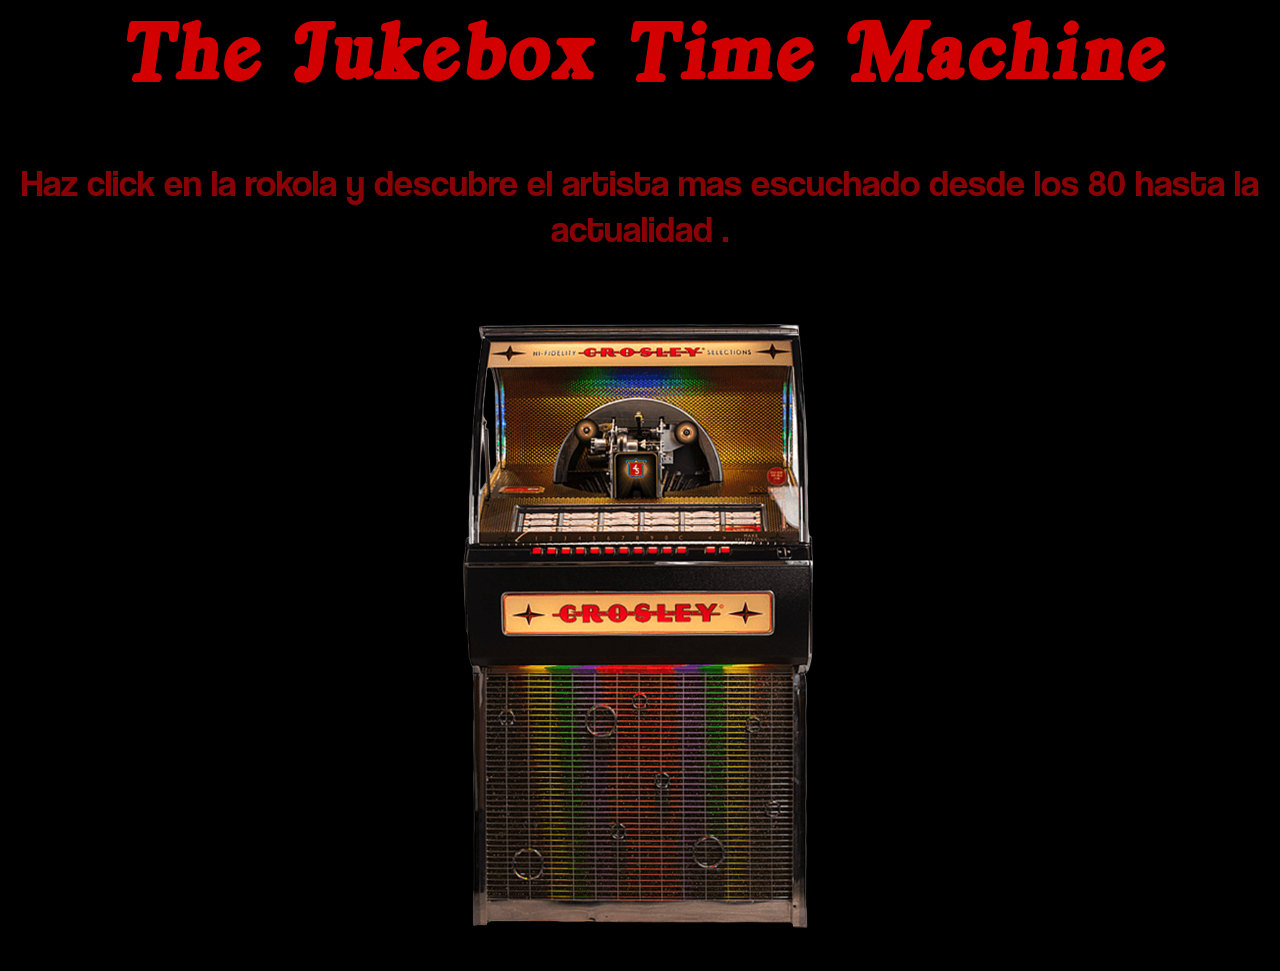
<file: index.html>
<!DOCTYPE html>
<html lang="en">
<head>
    <meta charset="UTF-8">
    <meta name="viewport" content="width=device-width, initial-scale=1.0">
    <title>Document</title>

    <link rel="stylesheet" href="estilo.css"/>
  </head>
<body>
    <h1>The Jukebox Time 
      Machine</h1>
    <div>
        <p>Haz click en la rokola y descubre el artista mas escuchado desde los 80 hasta la actualidad . </p>
        
         <a href="80.html">
              <img class="rokola" src="Untitled-1.png"/>
              <script>
                const jukeboxLink = document.querySelector('a[href="80.html"]');
                const jukeboxImage = jukeboxLink.querySelector(".rokola");

                jukeboxLink.addEventListener("click", (event) => {
                  event.preventDefault();
                  jukeboxImage.classList.remove("rebote");
                  void jukeboxImage.offsetWidth;
                  jukeboxImage.classList.add("rebote");
                });

                jukeboxImage.addEventListener("animationend", (event) => {
                  if (event.animationName === "rebote-rokola") {
                    window.location.href = jukeboxLink.href;
                  }
                });
              </script>
</file>
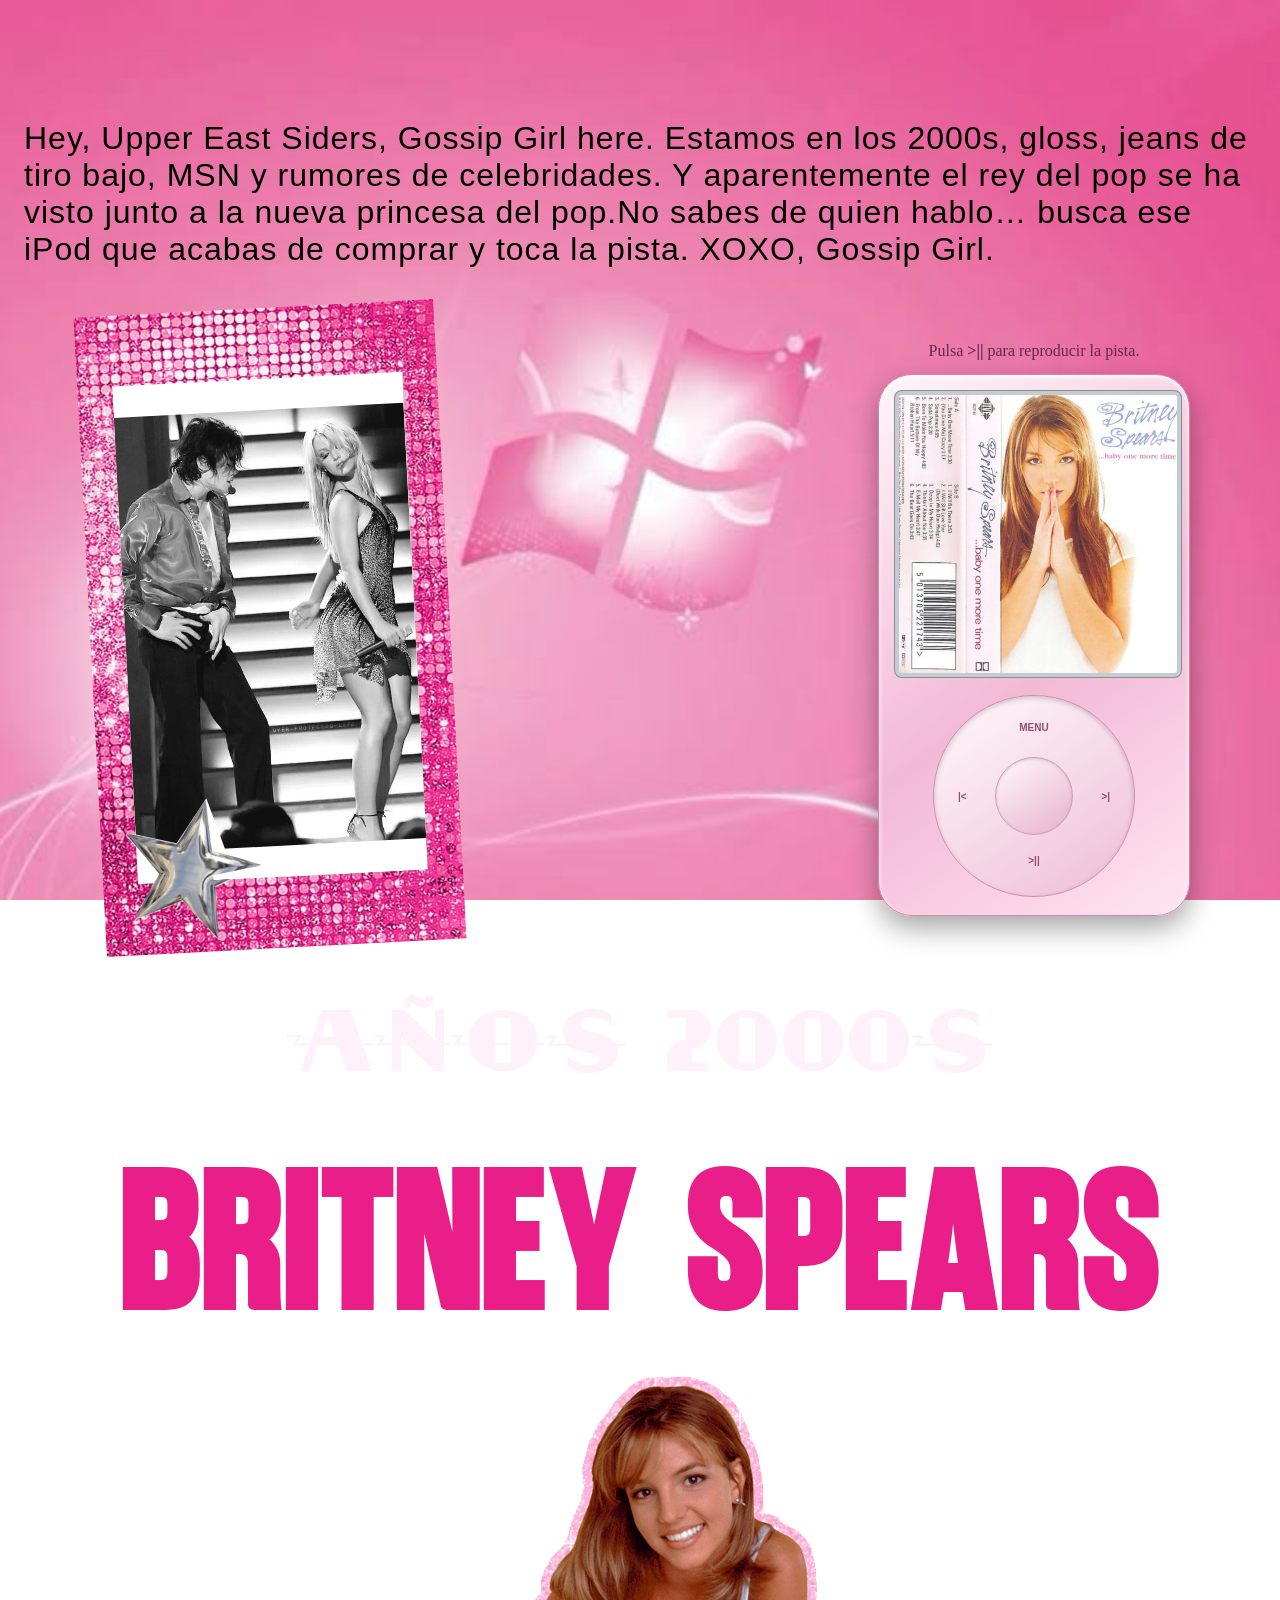
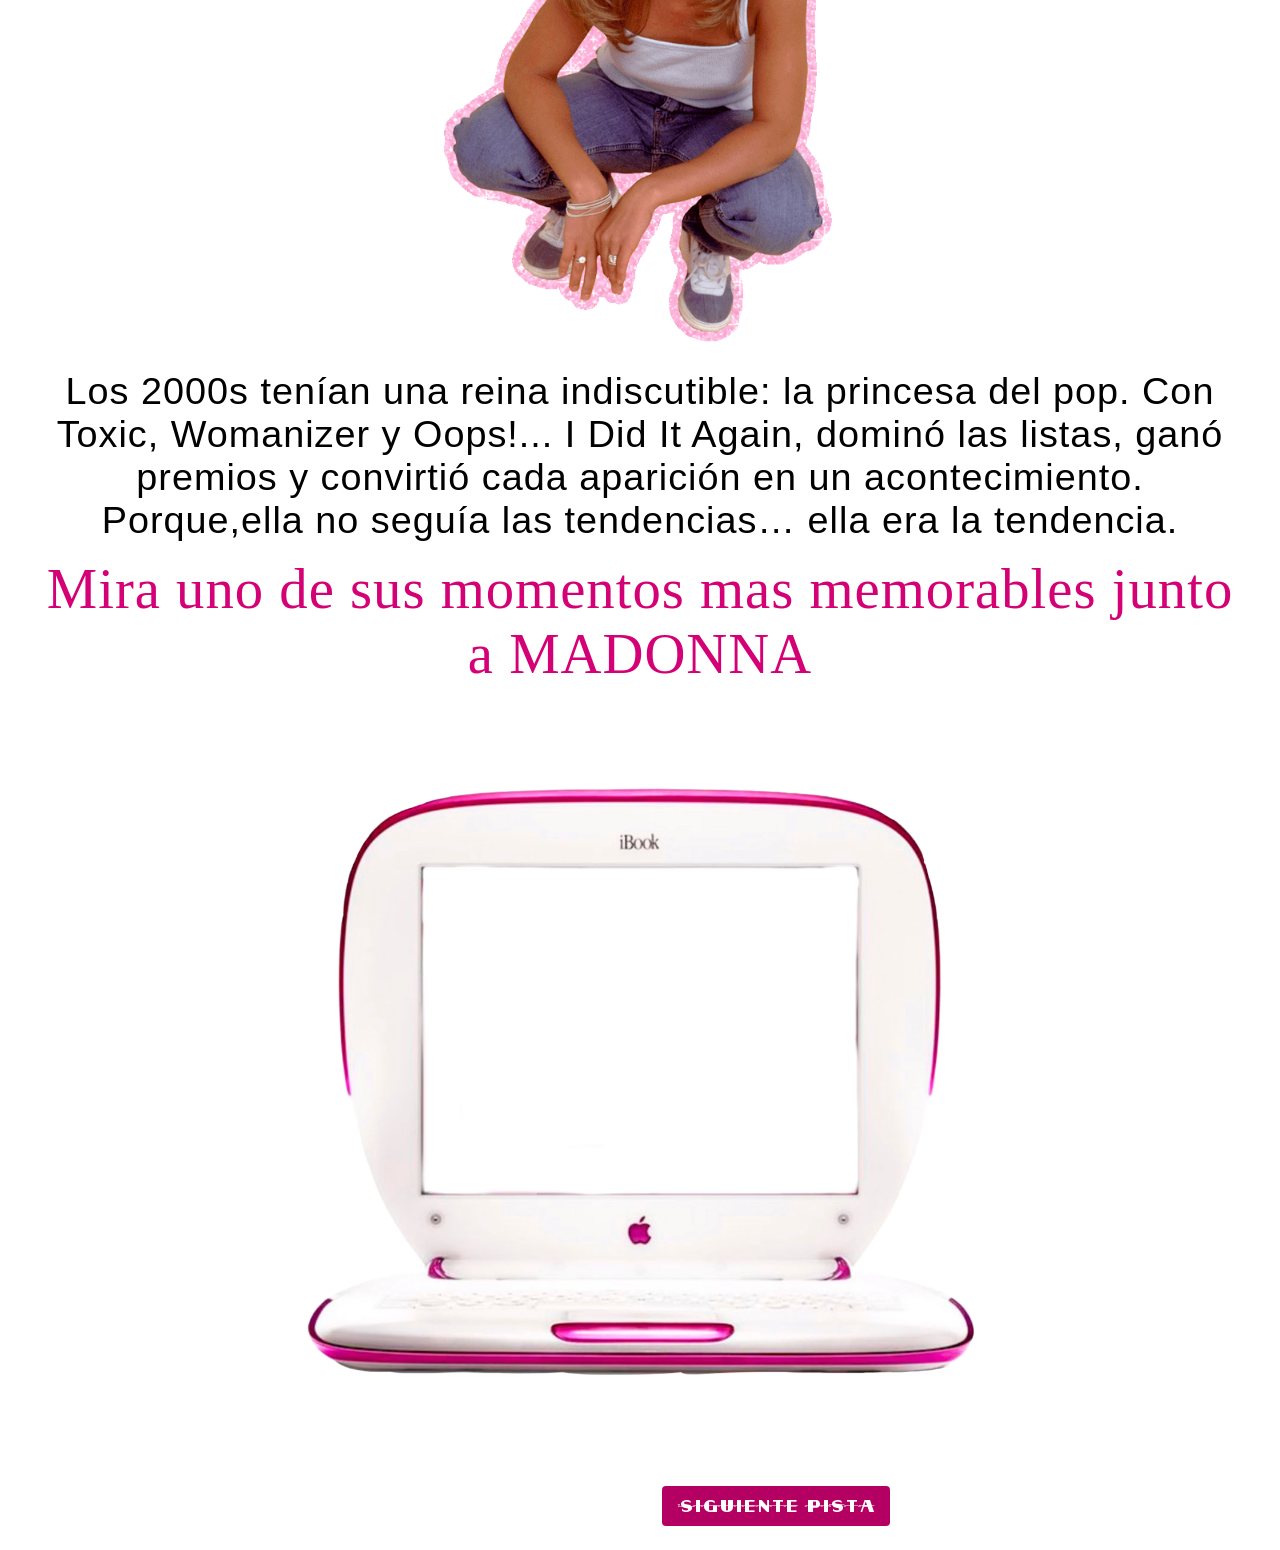
<file: 2000.html>
<!DOCTYPE html>
<html lang="es">
<head>
	<meta charset="UTF-8">
	<meta name="viewport" content="width=device-width, initial-scale=1.0">
	<title>Años 2000</title>
	<link rel="stylesheet" href="estilo3.css">
</head>
<body>
<h1>
	Hey, Upper East Siders, Gossip Girl here. Estamos en los 2000s, gloss, jeans de tiro bajo, MSN y rumores de celebridades. Y aparentemente el rey del pop se ha visto junto a la nueva princesa del pop.No sabes de quien hablo… busca ese iPod que acabas de comprar y toca la pista. 

XOXO, Gossip Girl.
</h1>
<div class="escena-2000">
	<div class="marco-foto">
		<img class="marco-borde" src="assets/marco.jpg" alt="" aria-hidden="true">
		<img class="foto-enmarcada" src="assets/foto.jpg" alt="Fotografía de dos artistas">
	</div>
	<div class="ipod-columna">
		<p class="ipod-instruccion">Pulsa <strong>&gt;||</strong> para reproducir la pista.</p>
		<div class="ipod-reproductor" role="group" aria-label="Reproductor iPod">
			<img class="ipod-pantalla" src="assets/ipod.jpg" alt="">
			<div class="ipod-rueda">
				<span class="ipod-menu" aria-hidden="true">MENU</span>
				<span class="ipod-anterior" aria-hidden="true">|&lt;</span>
				<span class="ipod-siguiente" aria-hidden="true">&gt;|</span>
				<button class="ipod-reproducir" type="button" aria-label="Reproducir Britney Spears" aria-pressed="false">&gt;||</button>
				<span class="ipod-centro"></span>
			</div>
		</div>
	</div>
</div>
<audio id="britney-audio" src="audio/britney.mp3" preload="none" hidden></audio>
<script>
	const playButton = document.querySelector(".ipod-reproducir");
	const britneyAudio = document.querySelector("#britney-audio");

	playButton.addEventListener("click", () => {
		if (britneyAudio.paused) {
			britneyAudio.play();
		} else {
			britneyAudio.pause();
		}
	});

	britneyAudio.addEventListener("play", () => {
		playButton.classList.add("activo");
		playButton.setAttribute("aria-label", "Pausar Britney Spears");
		playButton.setAttribute("aria-pressed", "true");
	});

	const resetPlayButton = () => {
		playButton.classList.remove("activo");
		playButton.setAttribute("aria-label", "Reproducir Britney Spears");
		playButton.setAttribute("aria-pressed", "false");
	};

	britneyAudio.addEventListener("pause", resetPlayButton);
	britneyAudio.addEventListener("ended", resetPlayButton);
</script>
<h1 class="titulo-decada">AÑOS 2000S</h1>
<h1 class="titulo-decada titulo-britney">BRITNEY SPEARS</h1>
<img src="assets/pink.gif" alt="Animación de Pink" class="pink">
	<p class="rosa">  Los 2000s tenían una reina indiscutible: la princesa del pop. Con Toxic, Womanizer y Oops!... I Did It Again, dominó las listas, ganó premios y convirtió cada aparición en un acontecimiento. Porque,ella no seguía las tendencias… ella era la tendencia.</p>

<h2> Mira uno de sus momentos mas memorables junto a MADONNA</h2>
<div class="computer-reproductor">
	<img class="computer-imagen" src="assets/computer.png" alt="Computadora iMac rosa">
	<iframe
		class="computer-video"
		src="https://www.youtube.com/embed/Jh4KUeKm8fc"
		title="Momento de Britney Spears junto a Madonna"
		allow="accelerometer; autoplay; clipboard-write; encrypted-media; gyroscope; picture-in-picture; web-share"
		referrerpolicy="strict-origin-when-cross-origin"
		allowfullscreen>
	</iframe>
</div>
<nav class="navegacion-pistas" aria-label="Navegación entre pistas">
		<a class="boton-volver" href="90.html" aria-label="Volver a la pista anterior" title="Volver a la pista anterior">&larr;</a>
		<a class="boton-siguiente" href="2010.html">Siguiente pista</a>
	</nav>
</body>
</body>

</html>
</file>
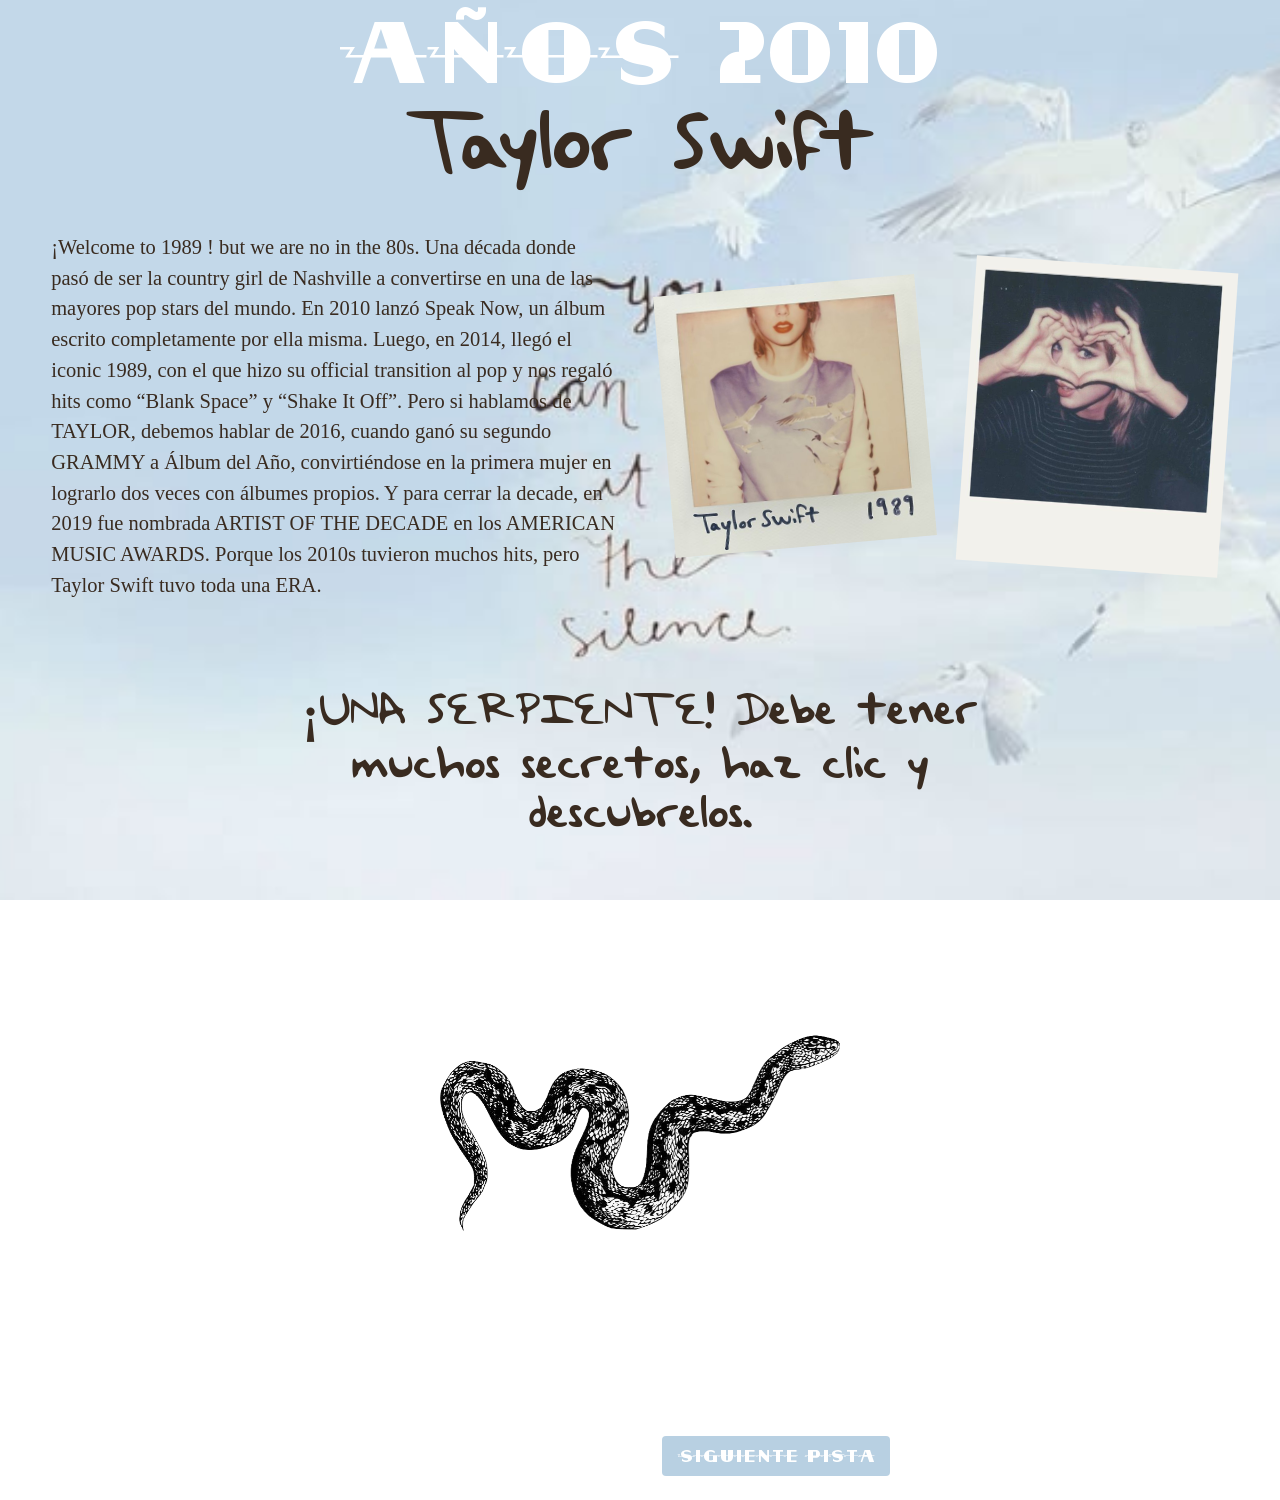
<file: 2010.html>
<!DOCTYPE html>
<html lang="es">
<head>
	<meta charset="UTF-8">
	<meta name="viewport" content="width=device-width, initial-scale=1.0">
	<title>Años 2010</title>
	<link rel="stylesheet" href="estilo4.css">
</head>
<body>
    <h1>AÑOS 2010 </h1>
    <h2>Taylor Swift</h2>
	<audio id="taylor-audio" src="audio/taylor.mp3" preload="none"></audio>
	<main class="contenido-2010">
		<p class="t1"> ¡Welcome to 1989 ! but we are no in the 80s. Una década donde pasó de ser la country girl de Nashville a convertirse en una de las mayores pop stars del mundo. En 2010 lanzó Speak Now, un álbum escrito completamente por ella misma. Luego, en 2014, llegó el iconic 1989, con el que hizo su official transition al pop y nos regaló hits como “Blank Space” y “Shake It Off”. Pero si hablamos de TAYLOR, debemos hablar de 2016, cuando ganó su segundo GRAMMY a Álbum del Año, convirtiéndose en la primera mujer en lograrlo dos veces con álbumes propios. Y para cerrar la decade, en 2019 fue nombrada ARTIST OF THE DECADE en los AMERICAN MUSIC AWARDS. Porque los 2010s tuvieron muchos hits, pero Taylor Swift tuvo toda una ERA.</p>
		<div class="polaroid-galeria" aria-label="Fotos de Taylor Swift. Haz clic para reproducir su canción.">
			<button class="polaroid-boton" type="button" aria-label="Reproducir la canción de Taylor Swift desde la primera foto">
				<img src="assets/polaroid.jpg" alt="Polaroid de Taylor Swift con camiseta lila">
			</button>
			<button class="polaroid-boton" type="button" aria-label="Reproducir la canción de Taylor Swift desde la segunda foto">
				<img src="assets/polaroid1.jpg" alt="Taylor Swift haciendo un corazón con las manos">
			</button>
		</div>
		<section class="seccion-serpiente" aria-labelledby="titulo-serpiente">
			<h3 id="titulo-serpiente">¡UNA SERPIENTE! Debe tener muchos secretos, haz clic y descubrelos.</h3>
			<button class="serpiente-boton" type="button" aria-label="Ver el video de Taylor Swift">
				<img src="assets/serpiente.png" alt="Serpiente decorativa. Haz clic para ver el video.">
			</button>
		</section>
	</main>
	<dialog class="video-dialog" aria-label="Video de Taylor Swift">
		<button class="cerrar-video" type="button" aria-label="Cerrar video">&times;</button>
		<div class="video-contenedor">
			<iframe
				title="Video de Taylor Swift"
				referrerpolicy="strict-origin-when-cross-origin"
				allow="accelerometer; autoplay; clipboard-write; encrypted-media; gyroscope; picture-in-picture; web-share"
				allowfullscreen>
			</iframe>
		</div>
		<a
			class="enlace-youtube"
			href="https://youtu.be/3tmd-ClpJxA?si=iyX2BZco1eMoI0cG"
			target="_blank"
			rel="noopener noreferrer">
			¿No carga el video? Deben ser muy oscuros abre aqui
		</a>
	</dialog>
	<script>
		const taylorAudio = document.querySelector("#taylor-audio");
		const snakeButton = document.querySelector(".serpiente-boton");
		const videoDialog = document.querySelector(".video-dialog");
		const videoFrame = videoDialog.querySelector("iframe");
		const closeVideoButton = document.querySelector(".cerrar-video");

		document.querySelectorAll(".polaroid-boton").forEach((button) => {
			button.addEventListener("click", () => {
				taylorAudio.currentTime = 0;
				taylorAudio.play();
			});
		});

		const closeVideo = () => {
			videoDialog.classList.add("cerrando");
			window.setTimeout(() => {
				videoDialog.close();
				videoDialog.classList.remove("cerrando");
				videoFrame.removeAttribute("src");
			}, 180);
		};

		snakeButton.addEventListener("click", () => {
			const videoUrl = new URL("https://www.youtube.com/embed/3tmd-ClpJxA");
			videoUrl.searchParams.set("autoplay", "1");
			videoUrl.searchParams.set("rel", "0");
			if (window.location.origin !== "null") {
				videoUrl.searchParams.set("origin", window.location.origin);
			}
			videoFrame.src = videoUrl.href;
			videoDialog.showModal();
		});

		closeVideoButton.addEventListener("click", closeVideo);
		videoDialog.addEventListener("cancel", (event) => {
			event.preventDefault();
			closeVideo();
		});
		videoDialog.addEventListener("click", (event) => {
			if (event.target === videoDialog) {
				closeVideo();
			}
		});
	</script>
</body>
</html>

</div>
<nav class="navegacion-pistas" aria-label="Navegación entre pistas">
		<a class="boton-volver" href="2000.html" aria-label="Volver a la pista anterior" title="Volver a la pista anterior">&larr;</a>
		<a class="boton-siguiente" href="2020.html">Siguiente pista</a>
	</nav>
</file>
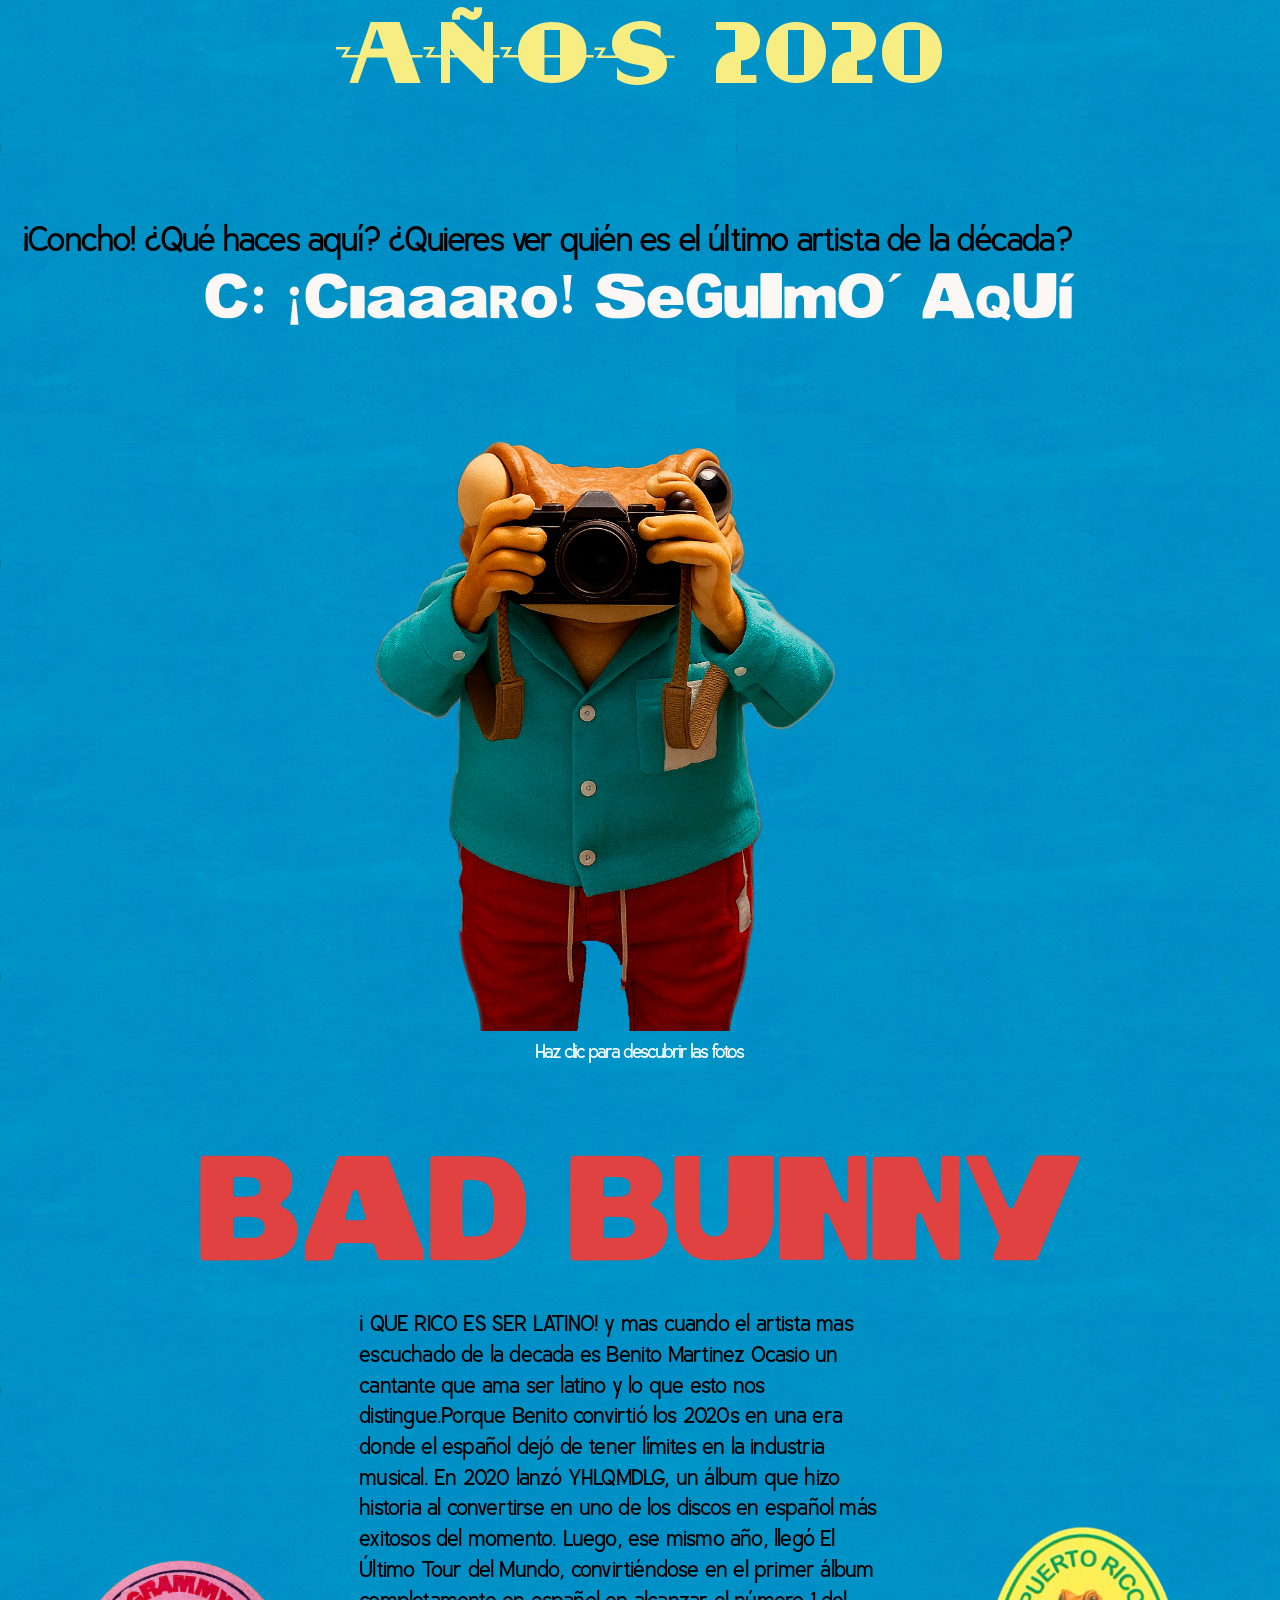
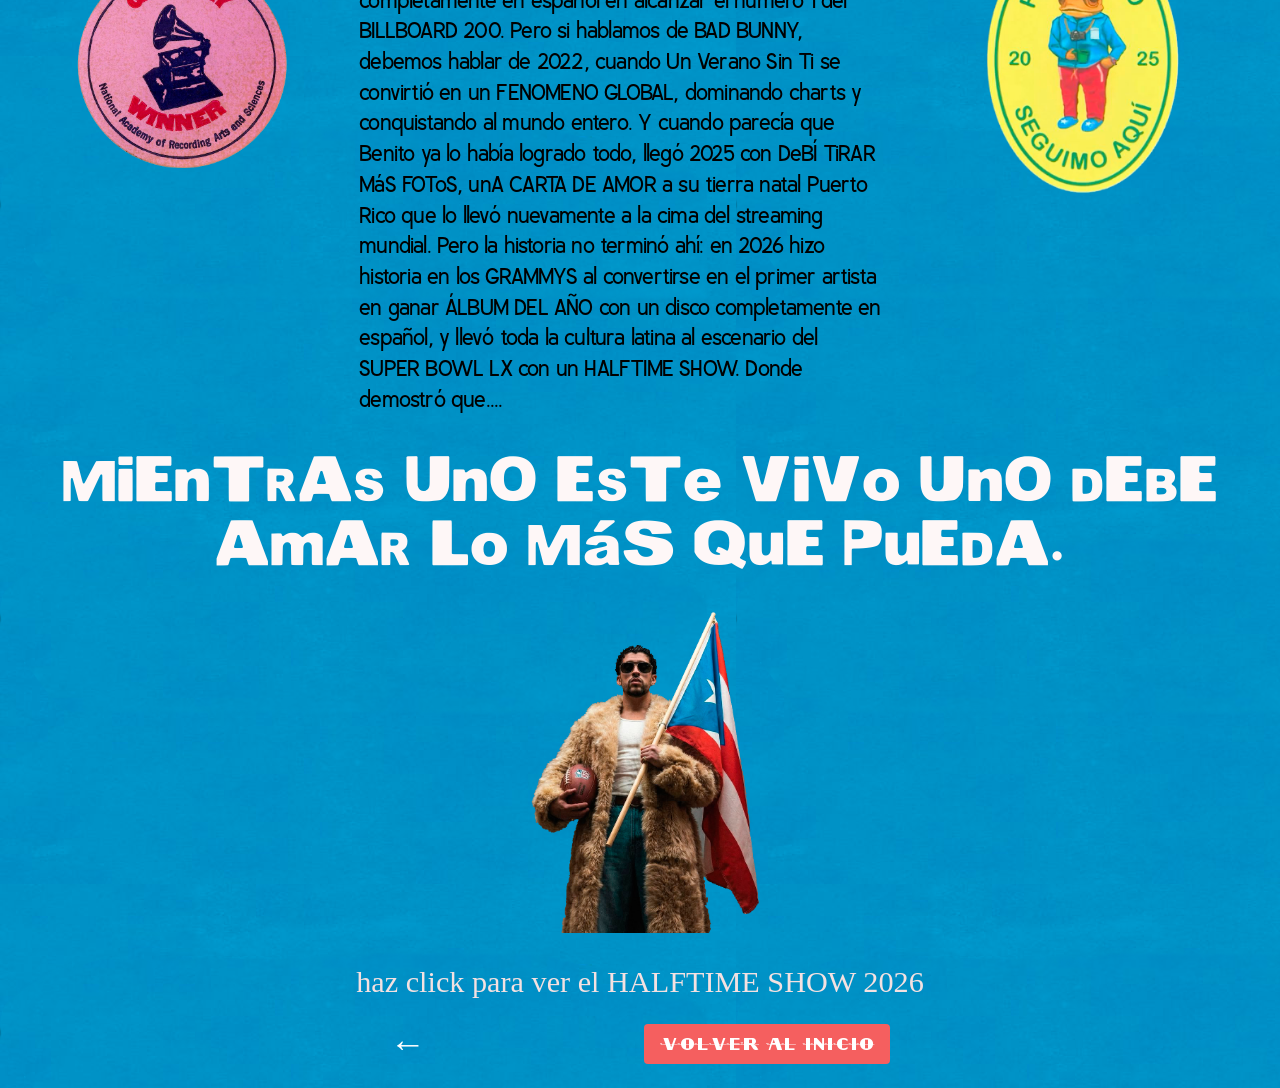
<file: 2020.html>
<!DOCTYPE html>
<html lang="es">
<head>
	<meta charset="UTF-8">
	<meta name="viewport" content="width=device-width, initial-scale=1.0">
	<title>Años 2020</title>
	<link rel="stylesheet" href="estilo5.css">
</head>
<body>
    <p class="h"> AÑOS 2020</p>
	<h1>¡Concho! ¿Qué haces aquí? ¿Quieres ver quién es el último artista de la década?</h1>
	<h2>C: ¡Claaaro! SeGuImO´ AqUí</h2>
	<main class="decada-2020">
		<button
			class="concho-boton"
			type="button"
			aria-label="Mostrar las fotos y reproducir DTMF"
			aria-expanded="false"
			aria-controls="galeria-fotos">
			<img src="assets/concho.png" alt="Concho">
			<span>Haz clic para descubrir las fotos</span>
		</button>
		<p class="estado-audio" aria-live="polite"></p>
		<div class="galeria-fotos" id="galeria-fotos" hidden>
			<img src="assets/foto1.jpg" alt="Foto 1">
			<img src="assets/foto2.png" alt="Foto 2">
			<img src="assets/foto3.jpg" alt="Foto 3">
		</div>
	</main>
	<audio id="dtmf-audio" src="audio/dtmf.mp3" preload="none"></audio>
	<script>
		const conchoButton = document.querySelector(".concho-boton");
		const photoGallery = document.querySelector("#galeria-fotos");
		const dtmfAudio = document.querySelector("#dtmf-audio");
		const audioStatus = document.querySelector(".estado-audio");

		conchoButton.addEventListener("click", () => {
			photoGallery.hidden = false;
			photoGallery.classList.add("visible");
			conchoButton.setAttribute("aria-expanded", "true");
			dtmfAudio.currentTime = 0;
			dtmfAudio.play()
				.then(() => {
					audioStatus.textContent = "Reproduciendo DTMF";
				})
				.catch((error) => {
					audioStatus.textContent = "No se pudo reproducir el audio. Inténtalo de nuevo.";
					console.error("No se pudo reproducir dtmf.mp3:", error);
				});
		});
	</script>
	<h3>BAD BUNNY</h3>
	<section class="fila-bad-bunny">
		<button class="etiqueta-boton" type="button" aria-label="Abrir fotos de Bad Bunny">
			<img src="assets/etiqueta.png" alt="Bad Bunny con la bandera de Puerto Rico y un balón de fútbol americano">
		</button>
		<p class="F1">¡ QUE RICO ES SER LATINO! y mas cuando el artista mas escuchado de la decada es Benito Martinez Ocasio un cantante que ama ser latino y lo que
   esto nos distingue.Porque Benito convirtió los 2020s en una era donde el español dejó de tener límites en la industria musical. En 2020 lanzó YHLQMDLG, un álbum que hizo historia al convertirse en uno de los discos en español más exitosos del momento. Luego, ese mismo año, llegó El Último Tour del Mundo, convirtiéndose en el primer álbum completamente en español en alcanzar el número 1 del BILLBOARD 200. Pero si hablamos de BAD BUNNY, debemos hablar de 2022, cuando Un Verano Sin Ti se convirtió en un FENOMENO GLOBAL, dominando charts y conquistando al mundo entero. Y cuando parecía que Benito ya lo había logrado todo, llegó 2025 con DeBÍ TiRAR MáS FOToS, unA CARTA DE AMOR a su tierra natal Puerto Rico que lo llevó nuevamente a la cima del streaming mundial. Pero la historia no terminó ahí: en 2026 hizo historia en los GRAMMYS al convertirse en el primer artista en ganar ÁLBUM DEL AÑO con un disco completamente en español, y llevó toda la cultura latina al escenario del SUPER BOWL LX con un HALFTIME SHOW. Donde demostró que.... </p>
		<img class="concho2" src="assets/concho2.png" alt="Concho">
	</section>
	<h4>MiEnTrAs UnO EsTe ViVo UnO dEbE AmAr Lo MáS QuE PuEdA.</h4>
	<a
		class="futbol-enlace"
		href="https://youtu.be/G6FuWd4wNd8?si=KsaSr1gpryPG_PfA"
		target="_blank"
		rel="noopener noreferrer"
		aria-label="Abrir video de fútbol en YouTube">
		<img src="assets/futbol.png" alt="Fútbol">
	</a>
	<dialog class="galeria-dialog" aria-label="Galería de fotos de Bad Bunny">
		<div class="galeria-dialog-contenido">
			<button class="galeria-cerrar" type="button" aria-label="Cerrar galería">&times;</button>
			<button class="galeria-anterior" type="button" aria-label="Ver foto anterior">&larr;</button>
			<figure>
				<button class="galeria-foto-boton" type="button" aria-label="Ver foto siguiente">
					<img class="galeria-foto" src="assets/p1.jpg" alt="Foto 1 de Bad Bunny">
				</button>
				<figcaption class="galeria-contador" aria-live="polite"></figcaption>
			</figure>
			<button class="galeria-siguiente" type="button" aria-label="Ver foto siguiente">&rarr;</button>
		</div>
	</dialog>
	<script>
		const galleryDialog = document.querySelector(".galeria-dialog");
		const galleryPhoto = document.querySelector(".galeria-foto");
		const galleryCounter = document.querySelector(".galeria-contador");
		const galleryImages = [
			{ src: "assets/p1.jpg", alt: "Bad Bunny con su premio Grammy" },
			{ src: "assets/p2.jpg", alt: "Bad Bunny sosteniendo sus premios Grammy" },
			{ src: "assets/p3.jpg", alt: "Bad Bunny celebrando con sus premios" }
		];
		let currentPhoto = 0;

		const showGalleryPhoto = (index) => {
			currentPhoto = (index + galleryImages.length) % galleryImages.length;
			galleryPhoto.src = galleryImages[currentPhoto].src;
			galleryPhoto.alt = galleryImages[currentPhoto].alt;
			galleryCounter.textContent = `Foto ${currentPhoto + 1} de ${galleryImages.length}`;
		};

		document.querySelector(".etiqueta-boton").addEventListener("click", () => {
			showGalleryPhoto(0);
			galleryDialog.showModal();
		});

		document.querySelector(".galeria-anterior").addEventListener("click", () => {
			showGalleryPhoto(currentPhoto - 1);
		});

		document.querySelector(".galeria-siguiente").addEventListener("click", () => {
			showGalleryPhoto(currentPhoto + 1);
		});

		document.querySelector(".galeria-foto-boton").addEventListener("click", () => {
			showGalleryPhoto(currentPhoto + 1);
		});

		document.querySelector(".galeria-cerrar").addEventListener("click", () => {
			galleryDialog.close();
            
		});
	</script>
</body>
<p class="F2"> haz click para ver el HALFTIME SHOW 2026</p>
</html>

<nav class="navegacion-pistas" aria-label="Navegación entre pistas">
		<a class="boton-volver" href="2000.html" aria-label="Volver a la pista anterior" title="Volver a la pista anterior">&larr;</a>
		<a class="boton-siguiente" href="index.html"> VOLVER AL INICIO</a>
	</nav>
</file>
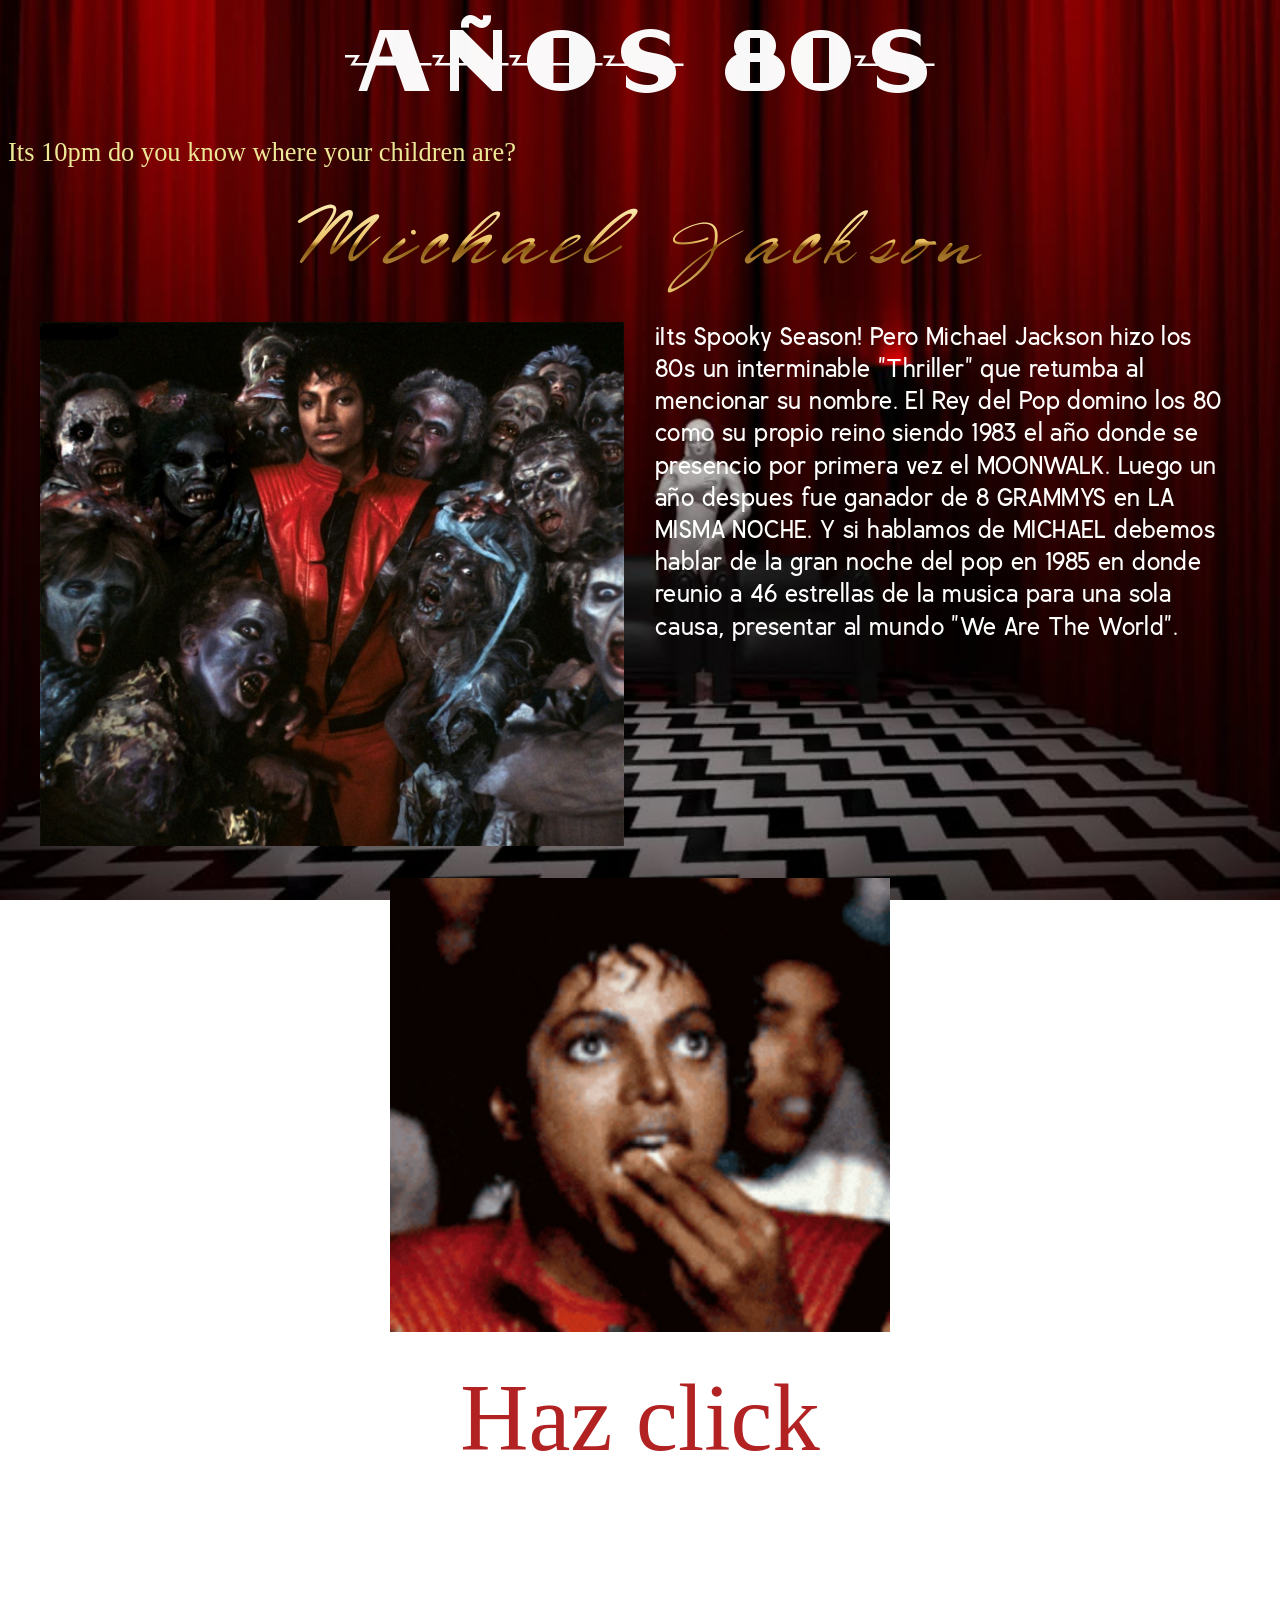
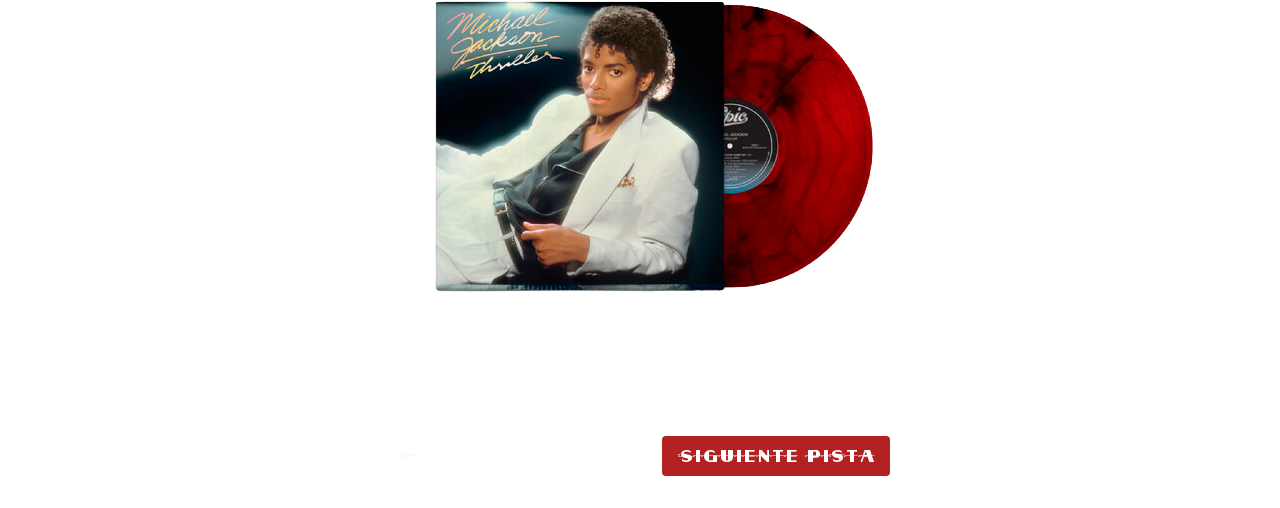
<file: 80.html>
<!DOCTYPE html>
<html lang="en">
<head>
    <meta charset="UTF-8">
    <meta name="viewport" content="width=device-width, initial-scale=1.0">
    <title>Document</title>
    

    <link rel="stylesheet" href="estilo1.css"/>
  </head>
  
<body>
  
    <h1>AÑOS 80S</h1>
     
    <div>
        <p>Its 10pm do you know where your children are? </p>
    
      <h2>Michael Jackson </h2>  
        
       <main>
     <p class="p2">  ¡Its Spooky Season! Pero Michael Jackson hizo los 80s un interminable "Thriller" que retumba al mencionar su nombre.
        El Rey del Pop domino los 80 como su propio reino siendo 1983 el año donde se presencio por primera vez el MOONWALK. Luego un año despues fue ganador de 8 GRAMMYS en LA MISMA NOCHE. Y si hablamos de MICHAEL debemos hablar de la gran noche del pop en 1985 en donde reunio a 46 estrellas de la musica para una sola causa, presentar al mundo "We Are The World".</p>   

       <div class="media">
        <img src="assets/zombie.jpg" alt="Michael Jackson y los personajes de Thriller" class="Thriller">
       </div>
      <img src="assets/conanwolf.gif" alt="Animación de Thriller" class="gif">

      <p class="p3"> Haz click </p>
      <button class="thriller-cover-button" type="button" aria-label="Reproducir Thriller">
        <img src="assets/thriller.png" alt="Portada de Thriller" class="thriller-cover">
      </button>
      <audio id="thriller-audio" hidden preload="none" src="audio/thriller.mp3"></audio>
      <script>
        const coverButton = document.querySelector(".thriller-cover-button");
        const coverImage = document.querySelector(".thriller-cover");
        const thrillerAudio = document.querySelector("#thriller-audio");

        coverButton.addEventListener("click", () => {
          thrillerAudio.play();
          coverImage.classList.remove("rebote");
          void coverImage.offsetWidth;
          coverImage.classList.add("rebote");
        });

        coverImage.addEventListener("animationend", () => {
          coverImage.classList.remove("rebote");
        });
      </script>
      <nav class="navegacion-pistas" aria-label="Navegación entre pistas">
        <a class="boton-volver" href="index.html" aria-label="Volver al inicio" title="Volver al inicio">&larr;</a>
        <a class="boton-siguiente" href="90.html">Siguiente pista</a>
      </nav>
</file>
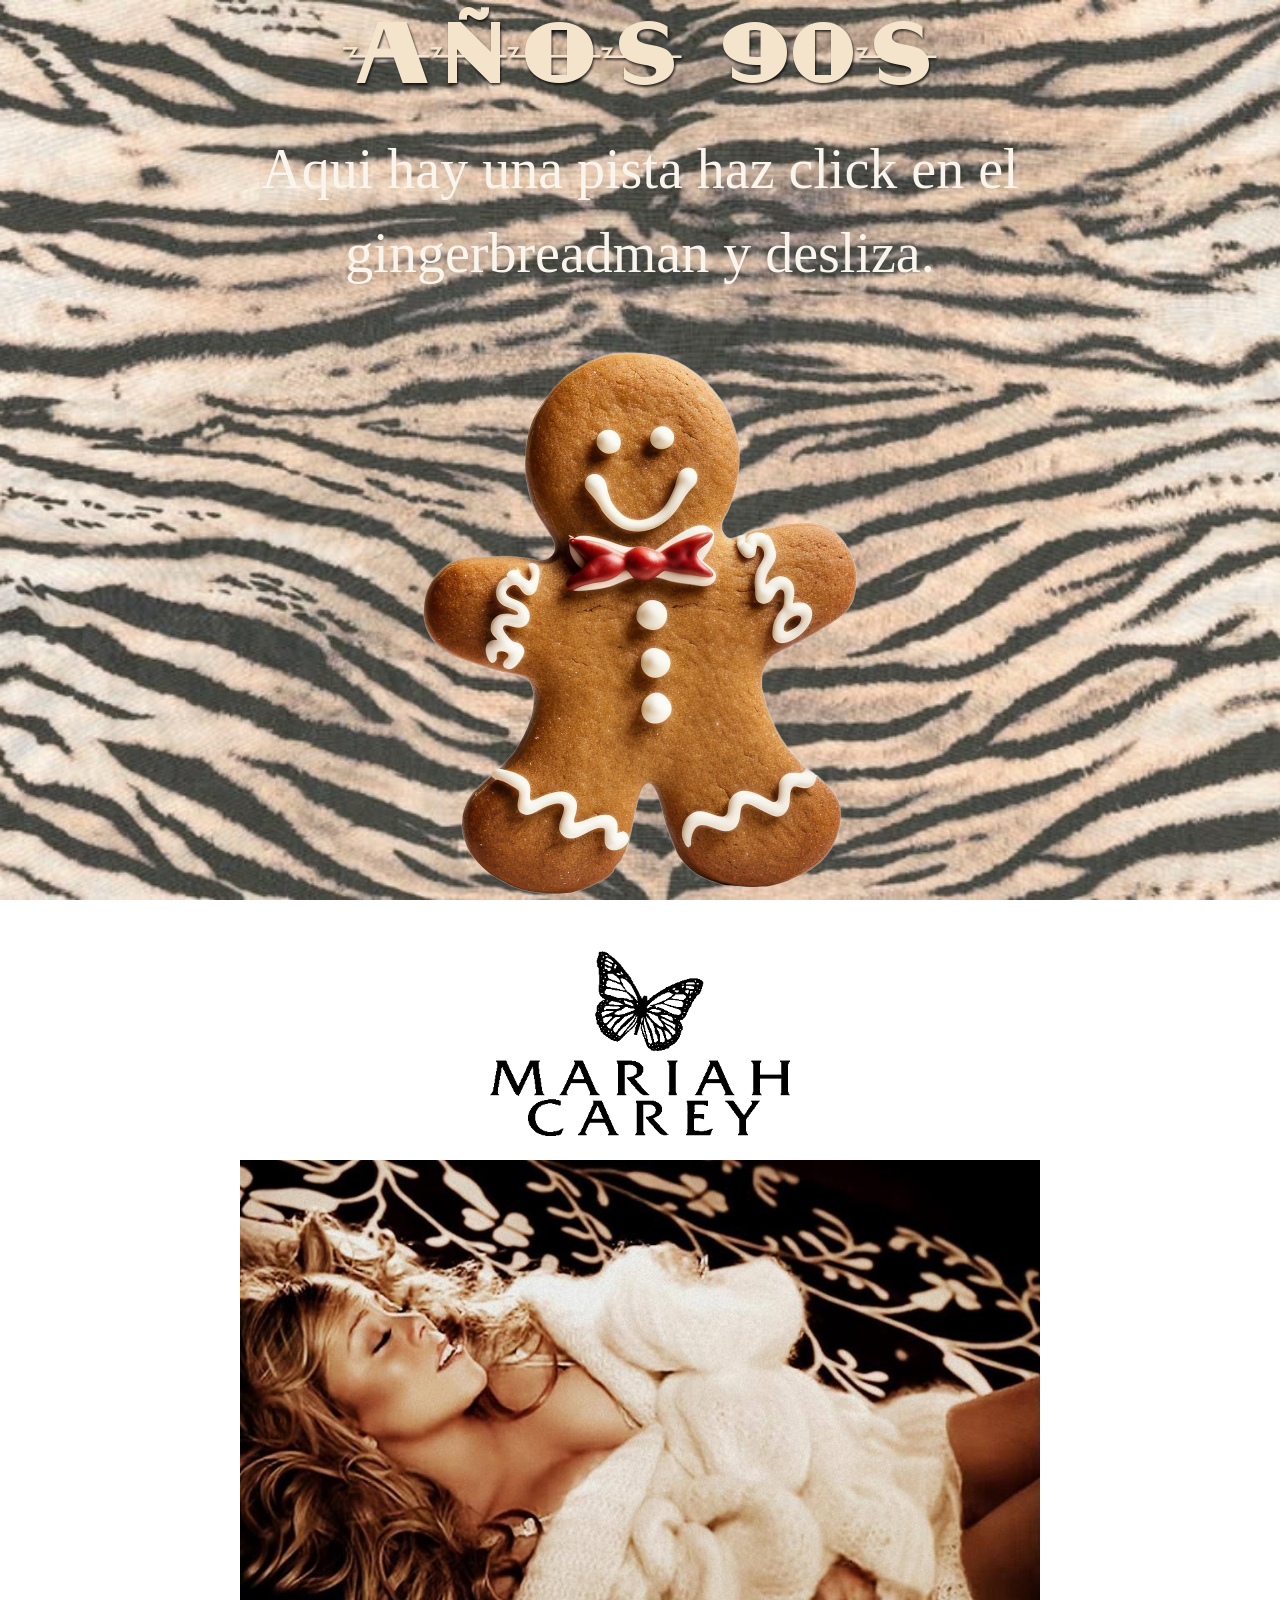
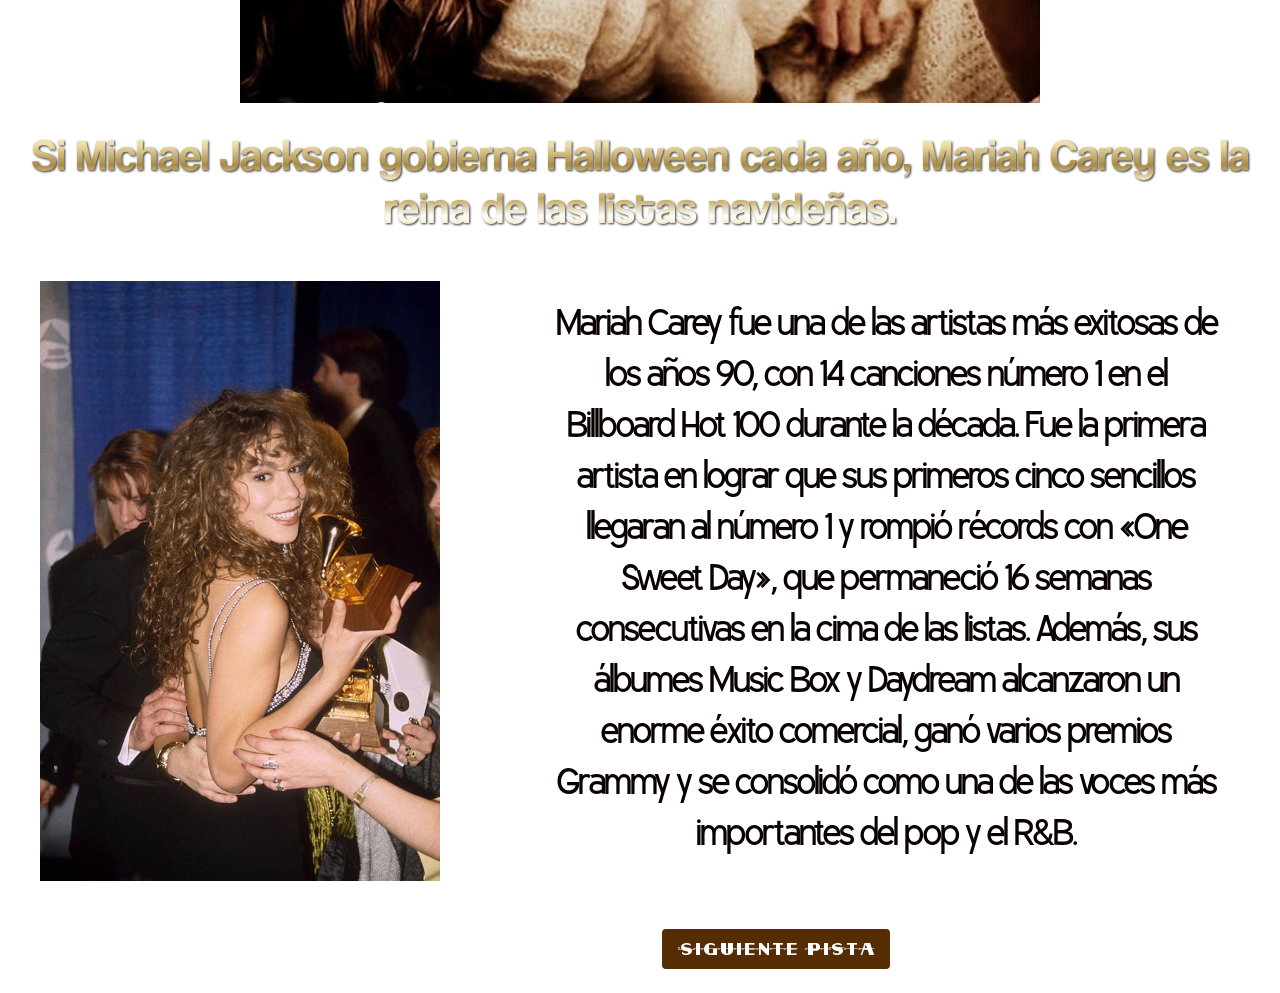
<file: 90.html>
<!DOCTYPE html>
<html lang="en">
<head>
	<meta charset="UTF-8">
	<meta name="viewport" content="width=device-width, initial-scale=1.0">
	<title>Document</title>
	<link rel="stylesheet" href="estilo2.css"/>
</head>
<body>
	<h1>AÑOS 90S</h1>

	<p class="pista">Aqui hay una pista haz click en el gingerbreadman y desliza. </p>
	<button class="cookie-boton" type="button" aria-label="Reproducir pista">
		<img class="cookie-imagen" src="assets/cookie.png" alt="Galleta de jengibre">
	</button>
	<audio id="pista-audio" src="audio/pista.mp3" preload="none" hidden></audio>
	<script>
		const cookieButton = document.querySelector(".cookie-boton");
		const pistaAudio = document.querySelector("#pista-audio");

		cookieButton.addEventListener("click", () => {
			pistaAudio.currentTime = 0;
			pistaAudio.play();
		});
	</script>
	<img class="titulo-imagen" src="assets/titulo.png" alt="Mariposa y título de los años 90">
	<img class="mariah-imagen" src="assets/mariah.jpg" alt="Mariah Carey">
	<p class="parrafo"> Si Michael Jackson gobierna Halloween cada año, Mariah Carey es la reina de las listas navideñas.</p>
		<div class="premio-seccion">
			<img class="premio-imagen" src="assets/premio.jpg" alt="Mariah Carey sosteniendo un premio">
			<p class="parrafo2"> Mariah Carey fue una de las artistas más exitosas de los años 90, con 14 canciones número 1 en el Billboard Hot 100 durante la década. Fue la primera artista en lograr que sus primeros cinco sencillos llegaran al número 1 y rompió récords con «One Sweet Day», que permaneció 16 semanas consecutivas en la cima de las listas. Además, sus álbumes Music Box y Daydream alcanzaron un enorme éxito comercial, ganó varios premios Grammy y se consolidó como una de las voces más importantes del pop y el R&B. 

			</p>
		</div>
	<nav class="navegacion-pistas" aria-label="Navegación entre pistas">
		<a class="boton-volver" href="80.html" aria-label="Volver a la pista anterior" title="Volver a la pista anterior">&larr;</a>
		<a class="boton-siguiente" href="2000.html">Siguiente pista</a>
	</nav>
</body>

</html>
</file>
<file: estilo.css>
@font-face {
    font-family:radio;
    src: url("fonts/Royalacid.ttf");
}
@font-face {
    font-family:radio2;
    src: url("fonts/Coolvetica\ Rg.otf");
}



body{
   background-color: rgb(0, 0, 0);
    color: rgba(216, 0, 0, 0.973);
    
    animation-name: cambioColor;
    animation-duration: 4s;
    animation-iteration-count: infinite;
}
h1 {
    font-family: radio, sans-serif;
  font-weight: 550;
  font-style: normal;
    background-color: rgb(0, 0, 0);
    font-size: 2.5cm;
    text-align: center;
    margin: 0;

    animation-name: cambiarBorde;
    animation-duration: 6s;
    animation-iteration-count: infinite;
}
p {
    color: rgb(137, 2, 6);
    font-size: 1.0cm;
    font-family:radio2 ;
  font-optical-sizing: auto;
  font-weight: 400;
  font-style: normal;
   text-align: center;
}

.rokola {
    text-align: center; 
    width: 40%;
    height: 90%;
    border-radius: 10px;
   display: block;
  margin: 0 auto;
  cursor: pointer;
  animation: latido 0.8s infinite alternate;
}
.rokola.rebote {
    animation: rebote-rokola 700ms ease-out forwards;
}

@keyframes rebote-rokola {
    0%, 100% { transform: translateY(0) scale(1); }
    35% { transform: translateY(-28px) scale(1.04); }
    60% { transform: translateY(0) scale(0.97); }
    82% { transform: translateY(-8px) scale(1.01); }
}

@media (prefers-reduced-motion: reduce) {
    .rokola.rebote {
        animation-duration: 1ms;
    }
}

@keyframes cambiarBorde {
    0% {border: solid black 3px; font-size: 1em}
    50% {border: solid rgb(0, 0, 0) 6px; font-size: 2em}
    100% {border: solid rgba(0, 0, 0, 0.798) 9px; font-size: 4em}
}
</file>
<file: estilo3.css>
@font-face {
  font-family: años;
  src: url("fonts/RadioDaysNF.ttf");
  
}
@font-face {
  font-family: titulo;
  src: url("fonts/Brunson.ttf");
  
}


body {
	min-height: 100vh;
	margin: 0;
  background-image: url("assets/fondo2.jpg");
  background-size: cover;
  background-position: center;
  background-repeat: no-repeat;
  background-attachment: fixed;
}
h1 {
    font-family: radio, sans-serif;
  font-weight: 40;
  font-style: normal;
  
    
    font-size: 0.cm;
    letter-spacing: 1px;
    text-align: left
    ;
    margin: 120px 24px 0;

    animation-name: cambiarBorde;
    animation-duration: 6s;
    animation-iteration-count: infinite;
}

.titulo-decada {
  font-family: años;
  font-weight: 550;
  font-style: normal;
  font-size: 2.5cm;
  letter-spacing: 0;
  text-align: center;
  margin: 32px 0;
  color: #fff1f9;
}

.titulo-britney {
  font-family: titulo;
  font-size:5.0cm;
  background-image:

    linear-gradient(
      180deg,
      #e91e88 0%,
      #e91e88 12%,
      #e91e88 22%,
      #e91e88 32%,
      #e91e88 43%,
      #e91e88 52%,
      #e91e88 64%,
      #e91e88 75%,
      #e91e88 86%,
      #e91e88 94%,
      #e91e88 100%
    );
  background-size: 24px 22px, 100% 100%;
  background-position: 0 0, 0 0;
  -webkit-background-clip: text;
  background-clip: text;
  -webkit-text-fill-color: transparent;
  color: transparent;

}

@media (max-width: 600px) {
  .titulo-decada {
    font-size: min(2.5cm, 15vw);
  }
}

.escena-2000 {
  display: grid;
  grid-template-columns: minmax(0, 1.1fr) minmax(0, 0.95fr);
  align-items: center;
  gap: clamp(24px, 5vw, 64px);
  width: calc(100% - 48px);
  max-width: 1100px;
  margin: 40px auto;
}

.marco-foto {
  position: relative;
  width: min(100%, 360px);
  margin: 0;
  transform: rotate(-3deg);
}

.ipod-columna {
  width: 100%;
  max-width: 312px;
  justify-self: end;
}

.ipod-reproductor {
  display: block;
  box-sizing: border-box;
  width: 100%;
  margin: 0;
  padding: 16px;
  border: 1px solid #d785af;
  border-radius: 34px;
  background: linear-gradient(145deg, #fff5fa, #f2b9d5 55%, #ffe5f1);
  box-shadow: inset 0 2px 5px #fff, 0 12px 28px rgba(0, 0, 0, 0.35);
  text-align: initial;
}

.ipod-instruccion {
  margin: 0 0 12px;
  color: #632849;
  font-size: 16px;
  line-height: 1.4;
  text-align: center;
}

.ipod-pantalla {
  display: block;
  width: 100%;	aspect-ratio: 1;
  object-fit: cover;
  border: 4px solid #c6cbd0;
  border-radius: 7px;
  background: #111;
  box-shadow: 0 0 0 1px #858d95, inset 0 1px 2px rgba(255, 255, 255, 0.8);
}

.ipod-rueda {
  position: relative;
  width: 72%;
  aspect-ratio: 1;
  margin: 18px auto 2px;
  border: 1px solid #d78bb1;
  border-radius: 50%;
  background: linear-gradient(145deg, #fff8fc, #edbdd5);
  box-shadow: inset 0 2px 5px rgba(0, 0, 0, 0.18);
  color: #934e70;
  font: 600 10px Arial, sans-serif;
}

.ipod-menu,
.ipod-anterior,
.ipod-siguiente,
.ipod-reproducir {
  position: absolute;
}

.ipod-menu {
  top: 13%;
  left: 50%;
  transform: translateX(-50%);
}

.ipod-anterior {
  top: 50%;
  left: 12%;
  transform: translateY(-50%);
}

.ipod-siguiente {
  top: 50%;
  right: 12%;
  transform: translateY(-50%);
}

.ipod-reproducir {
  bottom: 13%;
  left: 50%;
  transform: translateX(-50%);
  padding: 4px 8px;
  border: 0;
  border-radius: 8px;
  background: transparent;
  color: #934e70;
  font: 600 10px Arial, sans-serif;
  cursor: pointer;
}

.ipod-reproducir.activo {
  background: #d44b91;
  color: #fff;
  box-shadow: 0 0 8px rgba(212, 75, 145, 0.75);
}

.ipod-reproducir:focus-visible {
  outline: 2px solid #934e70;
  outline-offset: 2px;
}

.ipod-centro {
  position: absolute;
  top: 50%;
  left: 50%;
  width: 38%;
  aspect-ratio: 1;
  transform: translate(-50%, -50%);
  border: 1px solid #d59ab8;
  border-radius: 50%;
  background: linear-gradient(145deg, #fff9fc, #e7b1cb);
  box-shadow: inset 0 1px 3px rgba(0, 0, 0, 0.16);
}

.marco-borde {
  display: block;
  width: 100%;
  height: auto;
}

.foto-enmarcada {
  position: absolute;
  top: 11.1%;
  left: 9.7%;
  width: 80.6%;
  height: 77.8%;
  object-fit: contain;
  object-position: center;
  background-color: #fff;
  clip-path: polygon(0 0, 100% 0, 100% 100%, 26% 100%, 26% 99%, 43% 97.5%, 31% 94.7%, 25% 83.5%, 14% 92.2%, 0 90%);
}

@media (max-width: 600px) {
  .escena-2000 {
    grid-template-columns: 1fr;
    justify-items: center;
    gap: 32px;
  }

  .marco-foto {
    width: min(78vw, 360px);
  }

  .ipod-columna {
    width: min(76vw, 312px);
    justify-self: center;
  }
}
.pink {
	display: block;
	width: min(60%, 400px);
	height: auto;
	margin: 24px auto;
}
.rosa {
  max-width: 1200px;
  padding: 0 16px;
  margin: 14px auto 7px;
    font-family: radio, sans-serif;
  font-weight: 40;
  font-style: normal;
  
    
    font-size: 1.0cm;
    letter-spacing: 1px;
    text-align: center
    ;
    animation-name: cambiarBorde;
    animation-duration: 6s;
    animation-iteration-count: infinite;
}
h2 {
    
  font-weight: 100;
  font-style: bold;
  
   color: #d40075;
    font-size: 1.5cm;
    letter-spacing: 1px;
    text-align: center
    ;
 max-width: 1200px;
  padding: 0 16px;
  margin: 14px auto 7px;
                      
    animation-name: cambiarBorde;
    animation-duration: 6s;
    animation-iteration-count: infinite;
}

.computer-reproductor {
  position: relative;
  width: min(92vw, 720px);
  margin: 40px auto;
}

.computer-imagen {
  display: block;
  width: 100%;
  height: auto;
}

.computer-video {
  position: absolute;
  top: 19.3%;
  left: 19.5%;
  width: 61%;
  height: 45.7%;
  border: 0;
}

.navegacion-pistas {
  display: flex;
  justify-content: space-between;
  align-items: center;
  width: min(85%, 500px);
  margin: 24px auto;
}

.boton-volver {
  color: #fff;
  font-size: 36px;
  line-height: 1;
  text-decoration: none;
}

.boton-volver:hover,
.boton-volver:focus-visible {
  color: #e5e5e5;
}

.boton-siguiente {
  padding: 10px 16px;
  border-radius: 4px;
  background-color: rgb(180, 0, 99);
  color: #fff;
  font-family: años;
  font-size: 18px;
  text-decoration: none;
}

.boton-siguiente:hover,
.boton-siguiente:focus-visible {
  background-color: #ee328a;
}
</file>
<file: estilo4.css>
@font-face {
	font-family: años;
	src: url("fonts/RadioDaysNF.ttf");
}
@font-face {
    font-family:taylor;
    src: url("fonts/Taylor\ Swift\ Handwriting.ttf");
}

body{
    min-height: 100vh;
    margin: 0;
    background-image: url("assets/fondo3.jpg");
    background-size: cover;
    background-position: center;
    background-repeat: no-repeat;
    background-attachment: fixed;
    color: rgba(252, 252, 252, 0.973);

}
    h1 {
	font-family: años;
	font-weight: 550;
	font-style: normal;
	font-size: 2.5cm;
	text-align: center;
	margin: 0;
	color: #ffffff;
	
	animation-name: cambiarBorde;
	animation-duration: 6s;
	animation-iteration-count: infinite;
}
h2 {
  font-family: taylor;
  font-weight: 550;
  font-style: normal;
  color: #392b20;
     
    font-size: 2.5cm;
    text-align: center;
    margin: 0;

    animation-name: cambiarBorde;
    animation-duration: 6s;
    animation-iteration-count: infinite;
}

.contenido-2010 {
    display: grid;
    grid-template-columns: minmax(0, 1fr) minmax(0, 1fr);
    align-items: center;
    gap: clamp(20px, 4vw, 48px);
    width: min(92%, 1200px);
    margin: 36px auto;
}

.t1 {
    margin: 0;
    font-size: clamp(16px, 1.6vw, 23px);
    line-height: 1.5;
}

.polaroid-galeria {
    display: flex;
    align-items: center;
    justify-content: center;
    gap: clamp(12px, 4vw, 40px);
    width: 100%;
    margin: 0;
}

.polaroid-boton {
    flex: 1 1 0;
    min-width: 0;
    padding: 0;
    border: 0;
    background: transparent;
    cursor: pointer;
    transition: transform 180ms ease;
}

.polaroid-boton:first-child {
    transform: rotate(-5deg);
}

.polaroid-boton:last-child {
    transform: rotate(4deg);
}

.polaroid-boton:hover,
.polaroid-boton:focus-visible {
    transform: translateY(-8px) rotate(0) scale(1.04);
}

.polaroid-boton:focus-visible {
    outline: 3px solid #fff;
    outline-offset: 5px;
}

.polaroid-boton img {
    display: block;
    width: 100%;
    height: auto;
}

@media (max-width: 700px) {
    .contenido-2010 {
        grid-template-columns: 1fr;
    }

    .polaroid-galeria {
        width: min(100%, 600px);
        margin: 0 auto;
    }
}

@media (prefers-reduced-motion: reduce) {
    .polaroid-boton {
        transition: none;
    }
}
.t1 {
  color: #392b20;
  
}
h3 {
  font-family: taylor;
  font-weight: 550;
  font-style: normal;
  color: #392b20;
     
    font-size: 1.0cm;
    text-align: center;
    margin: 0;

    animation-name: cambiarBorde;
    animation-duration: 6s;
    animation-iteration-count: infinite;
}

.seccion-serpiente {
    grid-column: 1 / -1;
    display: grid;
    justify-items: center;
    gap: 26px;
    margin: 36px auto 0;
    text-align: center;
}

.seccion-serpiente h3 {
    max-width: 700px;
    font-size: clamp(28px, 4vw, 50px);
}

.serpiente-boton {
    width: min(36vw, 400px);
    min-width: 140px;
    padding: 0;
    border: 0;
    background: transparent;
    cursor: pointer;
    transition: transform 240ms ease, filter 240ms ease;
    animation: revelar-serpiente 650ms ease-out both;
}

.serpiente-boton img {
    display: block;
    width: 100%;
    height: auto;
     width: 100%;
    max-width: 700px;
}

.serpiente-boton:hover,
.serpiente-boton:focus-visible {
    transform: translateY(-6px) scale(1.06) rotate(-3deg);
    filter: drop-shadow(0 12px 12px rgb(0 0 0 / 30%));
}

.serpiente-boton:focus-visible,
.cerrar-video:focus-visible {
    outline: 3px solid #fff;
    outline-offset: 5px;
}

.video-dialog {
    position: relative;
    width: min(90vw, 900px);
    max-width: none;
    padding: 48px 16px 16px;
    border: 2px solid #fff;
    border-radius: 16px;
    background: #211a25;
    box-shadow: 0 20px 70px rgb(0 0 0 / 55%);
    overflow: visible;
}

.video-dialog[open] {
    animation: aparecer-video 220ms ease-out both;
}

.video-dialog::backdrop {
    background: rgb(0 0 0 / 0%);
    animation: oscurecer-fondo 220ms ease-out forwards;
}

.video-dialog.cerrando {
    animation: cerrar-video 180ms ease-in both;
}

.video-dialog.cerrando::backdrop {
    animation: aclarar-fondo 180ms ease-in both;
}

.cerrar-video {
    position: absolute;
    top: 8px;
    right: 12px;
    width: 36px;
    height: 36px;
    border: 0;
    border-radius: 50%;
    background: #fff;
    color: #211a25;
    font-size: 28px;
    line-height: 1;
    cursor: pointer;
}

.video-contenedor {
    aspect-ratio: 16 / 9;
}

.video-contenedor iframe {
    display: block;
    width: 100%;
    height: 100%;
    border: 0;
    border-radius: 8px;
}

.enlace-youtube {
    display: block;
    width: fit-content;
    margin: 12px auto 0;
    color: #fff;
    font-family: años, sans-serif;
    text-align: center;
}

@keyframes revelar-serpiente {
    from {
        opacity: 0;
        transform: translateY(24px) scale(0.92);
    }
    to {
        opacity: 1;
        transform: translateY(0) scale(1);
    }
}

@keyframes aparecer-video {
    from {
        opacity: 0;
        transform: translateY(18px) scale(0.96);
    }
    to {
        opacity: 1;
        transform: translateY(0) scale(1);
    }
}

@keyframes cerrar-video {
    to {
        opacity: 0;
        transform: translateY(12px) scale(0.97);
    }
}

@keyframes oscurecer-fondo {
    to { background: rgb(0 0 0 / 72%); }
}

@keyframes aclarar-fondo {
    to { background: rgb(0 0 0 / 0%); }
}

@media (prefers-reduced-motion: reduce) {
    .polaroid-boton,
    .serpiente-boton,
    .video-dialog[open],
    .video-dialog::backdrop,
    .video-dialog.cerrando,
    .video-dialog.cerrando::backdrop {
        animation: none;
        transition: none;
    }
}
.navegacion-pistas {
  display: flex;
  justify-content: space-between;
  align-items: center;
  width: min(85%, 500px);
  margin: 24px auto;
}

.boton-volver {
  color: #fff;
  font-size: 36px;
  line-height: 1;
  text-decoration: none;
}

.boton-volver:hover,
.boton-volver:focus-visible {
  color: #e5e5e5;
}

.boton-siguiente {
  padding: 10px 16px;
  border-radius: 4px;
  background-color: rgb(184, 208, 226);
  color: #fff;
  font-family: años;
  font-size: 18px;
  text-decoration: none;
}
</file>
<file: estilo5.css>
@font-face {
	font-family: años;
	src: url("fonts/RadioDaysNF.ttf");
}
@font-face {
  font-family: fotos;
  src: url("fonts/DtMF\ Font\ -\ @nereangs.ttf");
}
@font-face {
    font-family:radio2;
    src: url("fonts/Rokiest-Regular.otf ");
}

body{
    min-height: 100vh;
    margin: 0;
    background-image: url("assets/fondo5.png");
}

.h {
    font-family: años;
	font-weight: 400;
	font-style: normal;
	font-size: 2.5cm;
	text-align: center;
	margin: 0;
	color: #f7ed83;
	
}

h1 {
    font-family: radio2, sans-serif;
  font-weight: 90;
  font-style: BOLD;
  
    
    font-size: 0.cm;
    letter-spacing: 1.2px;
    text-align: left
    ;

    margin: 120px 24px 0;

    animation-name: cambiarBorde;
    animation-duration: 6s;
    animation-iteration-count: infinite;
}
h2 {
    font-family: fotos;
  font-weight: 550;
  font-style: normal;
  color: #faf7f5;
     
    font-size: 1.5cm;
    text-align: center;
    margin: 0;

    animation-name: cambiarBorde;
    animation-duration: 6s;
    animation-iteration-count: infinite;
}

.decada-2020 {
    display: flex;
    flex-direction: column;
    align-items: center;
    width: min(94%, 1100px);
    margin: 24px auto 48px;
}

.concho-boton {
    display: grid;
    justify-items: center;
    gap: 12px;
    width: min(62vw, 340px);
    min-width: 190px;
    padding: 0;
    border: 0;
    background: transparent;
    color: #fff;
    font: 1.1rem radio2, sans-serif;
    cursor: pointer;
    transition: transform 220ms ease, filter 220ms ease;
}

.concho-boton img {
    display: block;
    width: 160%;
    height: auto;
    max-width: 1000px;
}

.concho-boton:hover,
.concho-boton:focus-visible {
    transform: translateY(-5px) scale(1.100);
    filter: drop-shadow(0 10px 12px rgb(0 0 0 / 25%));
}

.concho-boton:focus-visible {
    outline: 3px solid #fff;
    outline-offset: 6px;
}

.estado-audio {
    min-height: 1.5em;
    margin: 12px 0 0;
    color: #fff;
    font: 1rem radio2, sans-serif;
    text-align: center;
}

.galeria-fotos {
    display: flex;
    align-items: center;
    justify-content: center;
    gap: clamp(8px, 2vw, 24px);
    width: 100%;
    margin-top: 24px;
}

.galeria-fotos[hidden] {
    display: none;
}

.galeria-fotos img {
    display: block;
    width: min(29%, 300px);
    height: auto;
    opacity: 0;
    transform: translateY(20px) rotate(0);
}

.galeria-fotos.visible img {
    animation: aparecer-foto 550ms ease-out forwards;
}

.galeria-fotos.visible img:nth-child(1) {
    --inclinacion: -5deg;
    animation-delay: 80ms;
}

.galeria-fotos.visible img:nth-child(2) {
    --inclinacion: 3deg;
    animation-delay: 220ms;
}

.galeria-fotos.visible img:nth-child(3) {
    --inclinacion: -2deg;
    animation-delay: 360ms;
}

@keyframes aparecer-foto {
    to {
        opacity: 1;
        transform: translateY(0) rotate(var(--inclinacion));
    }
}

@media (max-width: 600px) {
    .galeria-fotos {
        flex-wrap: wrap;
        gap: 16px;
    }

    .galeria-fotos img {
        width: min(44%, 240px);
    }

    .galeria-fotos img:last-child {
        margin: 0 auto;
    }
}

@media (prefers-reduced-motion: reduce) {
    .concho-boton {
        transition: none;
    }

    .galeria-fotos.visible img {
        animation-duration: 1ms;
        animation-delay: 0ms;
    }
}
h3{
    font-family: fotos;
  font-weight: 550;
  font-style: normal;
  color: #e04242;
     
    font-size: 3.5cm;
    text-align: center;
    margin: 0;

    animation-name: cambiarBorde;
    animation-duration: 6s;
    animation-iteration-count: infinite;
}
.F1 {
    margin: 0;
    font-family: radio2, sans-serif;
    font-size: clamp(16px, 1.6vw, 23px);
    line-height: 1.5;
    letter-spacing: 1.2px;
}

.fila-bad-bunny {
    display: grid;
    grid-template-columns: minmax(0, 0.7fr) minmax(0, 1.4fr) minmax(0, 0.8fr);
    align-items: center;
    gap: clamp(20px, 4vw, 48px);
    width: min(92%, 1500px);
    margin: 36px auto;
}

.etiqueta-boton {
    display: block;
    width: min(100%, 260px);
    padding: 0;
    justify-self: center;
    border: 0;
    background: transparent;
    cursor: pointer;
    transition: transform 220ms ease;
}

.etiqueta-boton img {
    display: block;
    width: 100%;
    height: auto;
}

.etiqueta-boton:hover,
.etiqueta-boton:focus-visible {
    transform: scale(1.04) rotate(-2deg);
}

.etiqueta-boton:focus-visible,
.futbol-enlace:focus-visible,
.galeria-dialog button:focus-visible {
    outline: 3px solid #fff;
    outline-offset: 5px;
}

.concho2 {
    display: block;
    width: min(100%, 420px);
    height: auto;
    justify-self: center;
    animation: flotar-concho 3s ease-in-out infinite;
}

@keyframes flotar-concho {
    0%, 100% {
        transform: translateY(0);
    }
    50% {
        transform: translateY(-14px);
    }
}

.futbol-enlace {
    display: block;
    width: min(42vw, 260px);
    margin: 32px auto;
    transition: transform 220ms ease;
}

.futbol-enlace img {
    display: block;
    width: 100%;
    height: auto;
}

.futbol-enlace:hover,
.futbol-enlace:focus-visible {
    transform: translateY(-5px) scale(1.04);
}

.galeria-dialog {
    width: min(92vw, 900px);
    max-width: none;
    padding: 0;
    border: 0;
    background: transparent;
    overflow: visible;
}

.galeria-dialog::backdrop {
    background: rgb(0 0 0 / 80%);
}

.galeria-dialog-contenido {
    position: relative;
    display: grid;
    grid-template-columns: auto minmax(0, 1fr) auto;
    align-items: center;
    gap: 16px;
    padding: 48px 16px 16px;
    border-radius: 12px;
    background: #1d7aa5;
}

.galeria-dialog figure {
    margin: 0;
    text-align: center;
}

.galeria-foto {
    display: block;
    max-width: 100%;
    max-height: 75vh;
    margin: 0 auto;
    object-fit: contain;
}

.galeria-dialog .galeria-foto-boton {
    display: block;
    max-width: 100%;
    margin: 0 auto;
    padding: 0;
    border: 0;
    border-radius: 0;
    background: transparent;
}

.galeria-foto-boton .galeria-foto {
    cursor: pointer;
}

.galeria-contador {
    margin-top: 10px;
    color: #fff;
    font: 1rem radio2, sans-serif;
}

.galeria-dialog button {
    border: 0;
    border-radius: 50%;
    background: #fff;
    color: #6eace6;
    font-size: 28px;
    cursor: pointer;
}

.galeria-anterior,
.galeria-siguiente {
    width: 44px;
    height: 44px;
}

.galeria-dialog .galeria-cerrar {
    position: absolute;
    top: 8px;
    right: 8px;
    width: 38px;
    height: 38px;
}

@media (max-width: 700px) {
    .fila-bad-bunny {
        grid-template-columns: 1fr;
    }

    .etiqueta-boton {
        width: min(65%, 260px);
    }

    .concho2 {
        width: min(75%, 360px);
    }

    .galeria-dialog-contenido {
        gap: 8px;
        padding: 48px 8px 12px;
    }

    .galeria-anterior,
    .galeria-siguiente {
        width: 36px;
        height: 36px;
        font-size: 22px;
    }
}

@media (prefers-reduced-motion: reduce) {
    .concho2,
    .etiqueta-boton,
    .futbol-enlace {
        animation: none;
        transition: none;
    }
}
h4 {
    margin: 0;
    font-family: fotos;
    font-weight: 550;
    font-style: normal;
    color: #fef7f7;
    font-size: 1.5cm;
    text-align: center;
    margin: 0;
    margin: 36px auto;
    letter-spacing: 1.2px;
}
.F2{
    font-size: 0.8cm;
    text-align: center;
    margin: 0;

    color: #f4e1e1;
}
.navegacion-pistas {
  display: flex;
  justify-content: space-between;
  align-items: center;
  width: min(85%, 500px);
  margin: 24px auto;
}

.boton-volver {
  color: #fff;
  font-size: 36px;
  line-height: 1;
  text-decoration: none;
}

.boton-volver:hover,
.boton-volver:focus-visible {
  color: #e5e5e5;
}

.boton-siguiente {
  padding: 10px 16px;
  border-radius: 4px;
  background-color: rgb(245, 95, 95);
  color: #fff;
  font-family: años;
  font-size: 18px;
  text-decoration: none;
}
</file>
<file: estilo1.css>
@font-face {
  font-family: años ;
  src: url("fonts/RadioDaysNF.ttf");
}
@font-face {
  font-family:michael;
  src: url("fonts/MichaelsThriller-Regular.otf");

}
@font-face {
    font-family:radio2;
    src: url("fonts/Rokiest-Regular.otf ");
}
h2 {
   
    background: linear-gradient(180deg, #fff6c8 0%, #eac264 45%, #8a5a12 50%, #f3d27a 100%);
  -webkit-background-clip: text;
  background-clip: text;
  color: transparent;
}
body{
    background-image: url("assets/0e2a027d23b2a9b6421a4da8694b8a84.jpg");
    background-size: cover;
    background-position: center;
    background-repeat: no-repeat;
    background-attachment: fixed;
    color: rgba(255, 255, 255, 0.973);
}
.play {
    min-height: 100vh;
    display: flex;
    flex-direction: column;
    justify-content: center;
    align-items: center;
}
h1 {
  
   font-family: años;
  font-weight: 550;
  font-style: normal;
     
    font-size: 2.5cm;
    text-align: center;
    margin: 0;

    animation-name: cambiarBorde;
    animation-duration: 6s;
    animation-iteration-count: infinite;
}
p {
    color: rgb(237, 234, 151);
    font-size: 0.7cm;
     
  font-optical-sizing: auto;
  font-weight: 400;
  font-style: normal;
  }
h2 {
  font-family: michael;
  font-weight: 550;
  font-style: normal;
     
    font-size: 2.5cm;
    text-align: center;
    margin: 0;

    animation-name: cambiarBorde;
    animation-duration: 6s;
    animation-iteration-count: infinite;
}
main {
  display: grid;
  grid-template-columns: minmax(0, 1fr) minmax(0, 1fr);
  align-items: start;
  gap: 32px;
  max-width: 1200px;
  margin: 0 auto;
  padding: 24px;
}
.media {
  display: flex;
  flex-direction: column;
  align-items: center;
  gap: 36px;
  grid-column: 1;
  grid-row: 1;
}
.Thriller {
    display: block;
    width: 100%;
    max-width: 700px;
}


  
 .p2 {
  color: #fffffe;
  font-size: 23px;
  text-align: left;
  width: 100%;
  grid-column: 2;
  margin: 0;
  line-height:  1.4;
  letter-spacing: 2.4px;
  font-family: radio2;
   
}
.gif {
    display: block;
    width: 60%;
    max-width: 500px;
  grid-column: 1 / -1;
  justify-self: center;
  margin: 0;

}
.thriller-cover-button {
  grid-column: 1 / -1;
  justify-self: center;
  width: 60%;
  max-width: 500px;
  padding: 0;
  border: 0;
  background: none;
  cursor: pointer;
}

.thriller-cover-button:focus-visible {
  outline: 2px solid firebrick;
  outline-offset: 4px;
}

.thriller-cover {
  display: block;
  width: 100%;
  height: auto;
}

.thriller-cover.rebote {
  animation: rebote-portada 700ms ease-out;
}

@keyframes rebote-portada {
  0%, 100% { transform: translateY(0) scale(1); }
  35% { transform: translateY(-28px) scale(1.04); }
  60% { transform: translateY(0) scale(0.97); }
  82% { transform: translateY(-8px) scale(1.01); }
}

@media (prefers-reduced-motion: reduce) {
  .thriller-cover.rebote {
    animation-duration: 1ms;
  }
}

.p3 {
  font-size: 2.5cm;
  text-align: center;
  width: 60%;
  max-width: 500px;
  grid-column: 1 / -1;
  justify-self: center;
  margin: 0;
  color:firebrick
}

.navegacion-pistas {
  grid-column: 1 / -1;
  display: flex;
  justify-content: space-between;
  align-items: center;
  width: 60%;
  max-width: 500px;
  justify-self: center;
}

.boton-volver {
  display: inline-flex;
  align-items: center;
  color: rgb(251, 248, 248);
  font-family: radio2;
  font-size: 36px;
  line-height: 1;
  text-decoration: none;
}

.boton-volver:hover,
.boton-volver:focus-visible {
  color: #ffffff;
}

.boton-siguiente {
  padding: 10px 16px;
  background-color: firebrick;
  color: #fff;
  font-family: años;
  font-size: 18px;
  text-decoration: none;
  border-radius: 4px;
}

.boton-siguiente:hover,
.boton-siguiente:focus-visible {
  background-color: #8a0000;
}
</file>
<file: estilo2.css>
@font-face {
	font-family: años;
	src: url("fonts/RadioDaysNF.ttf");
}
@font-face {
	font-family: p2;
	src: url("fonts/Coolvetica\ Rg.otf");
}
@font-face {
	font-family: p3;
	src: url("fonts/Rokiest-Regular.otf");
}

h1 {
	font-family: años;
	font-weight: 550;
	font-style: normal;
	font-size: 2.5cm;
	text-align: center;
	margin: 0;
	color: #f4e4cb;
	filter: drop-shadow(1px 2px 1px rgba(0, 0, 0, 0.75));
	animation-name: cambiarBorde;
	animation-duration: 6s;
	animation-iteration-count: infinite;
}

body {
	margin: 0;
	min-height: 100vh;
	background-image: url("assets/fondo.jpg");
	background-size: cover;
	background-position: center;
	background-repeat: no-repeat;
	background-attachment: fixed;
}

.pista {
	max-width: 800px;
	margin: 24px auto;
	font-size: 56px;
	line-height: 1.5;
	text-align: center;
	color: #f9f5ed;
}

.titulo-imagen {
	display: block;
	width: min(70%, 300px);
	height: auto;
	margin: 24px auto;
}

.mariah-imagen {
	display: block;
	width: min(85%, 800px);
	height: auto;
	margin: 24px auto;
}

.parrafo{
	margin: 24px auto;
	font-size: 44px;
	text-align: center;
    font-family:p2;
	background: linear-gradient(
		180deg,
		#fffdf4 0%,
		#ead9a2 18%,
		#a78945 36%,
		#fff7d5 52%,
		#c3a75f 68%,
		#fffefa 84%,
		#e6d49b 100%
	);
	-webkit-background-clip: text;
	background-clip: text;
	-webkit-text-fill-color: transparent;
	color: transparent;
	filter: drop-shadow(1px 1px 1px rgba(0, 0, 0, 0.8));
}

.parrafo2 {
	max-width: 900px;
	margin: 24px auto;
	padding: 0 16px;
	color: #090000;
	font-size: 34px;
	line-height: 1.5;
	text-align: center;
    font-family:p3;
}

.premio-seccion {
	display: grid;
	grid-template-columns: minmax(0, 0.8fr) minmax(0, 1.2fr);
	align-items: center;
	gap: 24px;
	max-width: 1200px;
	margin: 24px auto;
	padding: 0 24px;
}

.premio-imagen {
	display: block;
	width: min(100%, 400px);
	height: auto;
	margin: 24px 0;
}

.cookie-boton {
	display: block;
	width: min(85%, 500px);
	margin: 24px auto;
	padding: 0;
	border: 0;
	background: transparent;
	cursor: pointer;
}

.cookie-imagen {
	display: block;
	width: 100%;
	height: auto;
}

.navegacion-pistas {
	display: flex;
	justify-content: space-between;
	align-items: center;
	width: min(85%, 500px);
	margin: 24px auto;
}

.boton-volver {
	color: #fff;
	font-size: 36px;
	line-height: 1;
	text-decoration: none;
}

.boton-volver:hover,
.boton-volver:focus-visible {
	color: #e5e5e5;
}

.boton-siguiente {
	padding: 10px 16px;
	border-radius: 4px;
	background-color: rgb(86, 44, 2);
	color: #fff;
	font-family: años;
	font-size: 18px;
	text-decoration: none;
}

.boton-siguiente:hover,
.boton-siguiente:focus-visible {
	background-color: #634500;
}

@media (max-width: 700px) {
	.premio-seccion {
		grid-template-columns: 1fr;
	}

	.premio-imagen {
		width: min(85%, 400px);
	margin: 0 auto;
	}

	.parrafo2 {
		text-align: center;
	}
}
</file>
